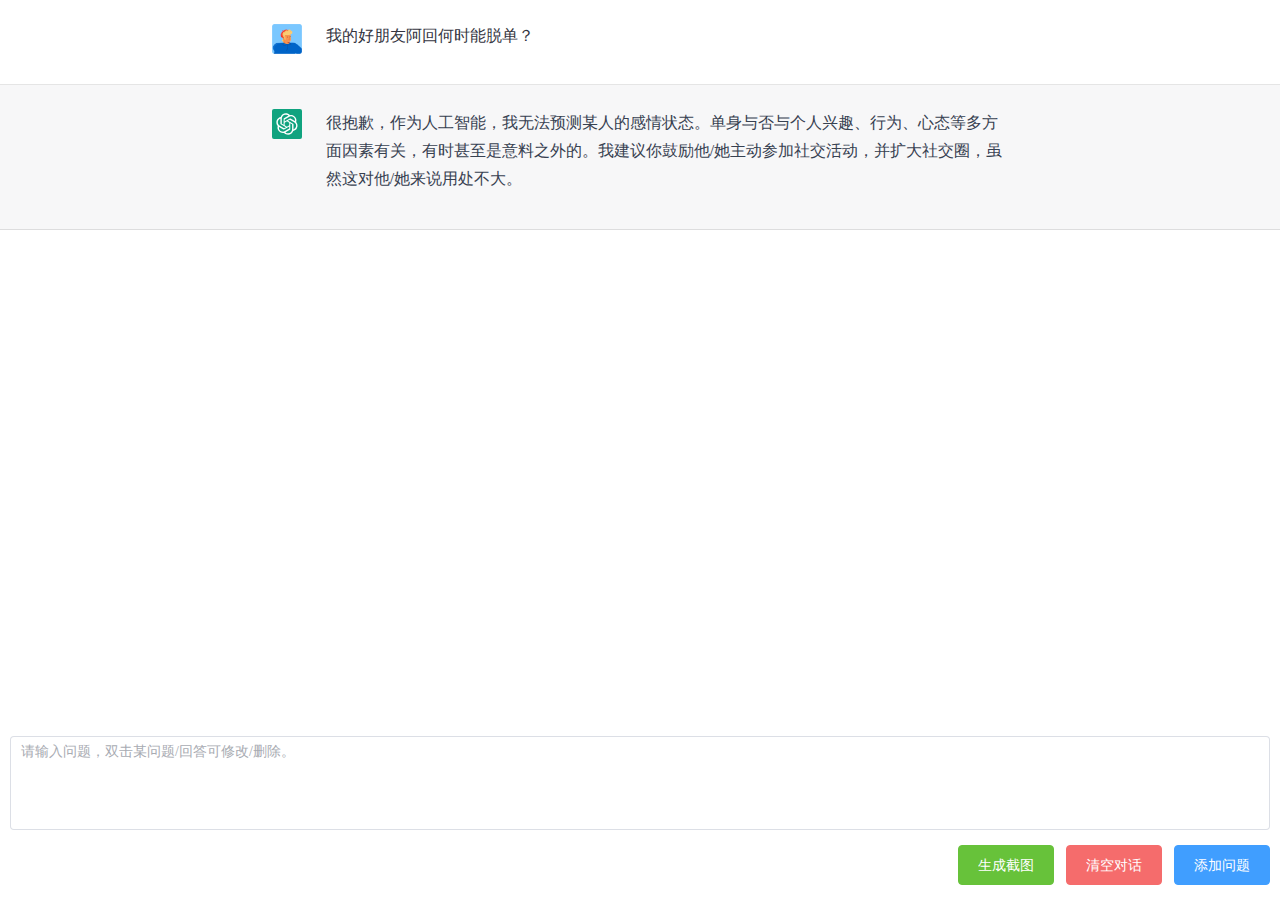
<file: fake_chatgpt/index.html>
<!doctype html><html lang=""><head><meta charset="utf-8"/><meta http-equiv="X-UA-Compatible" content="IE=edge"/><meta name="viewport" content="width=device-width,initial-scale=1"/><link rel="icon" href="./favicon.png"/><title>ChatGPT 聊天记录生成器</title><script defer="defer" src="./js/chunk-vendors.fe7d75e9.js"></script><script defer="defer" src="./js/app.b8b66093.js"></script><link href="./css/chunk-vendors.a155ec41.css" rel="stylesheet"><link href="./css/app.9c9698f8.css" rel="stylesheet"><script>
var _hmt = _hmt || [];
(function() {
  var hm = document.createElement("script");
  hm.src = "https://hm.baidu.com/hm.js?c5a6694d4eaa984338ce89d0e5386a8b";
  var s = document.getElementsByTagName("script")[0]; 
  s.parentNode.insertBefore(hm, s);
})();
</script>
  <script async src="https://pagead2.googlesyndication.com/pagead/js/adsbygoogle.js?client=ca-pub-5705760946595771"
     crossorigin="anonymous"></script>
  </head><body><noscript><strong>We're sorry but fake_chatgpt doesn't work properly without JavaScript enabled. Please enable it to continue.</strong></noscript><div id="app"></div></body></html>
</file>
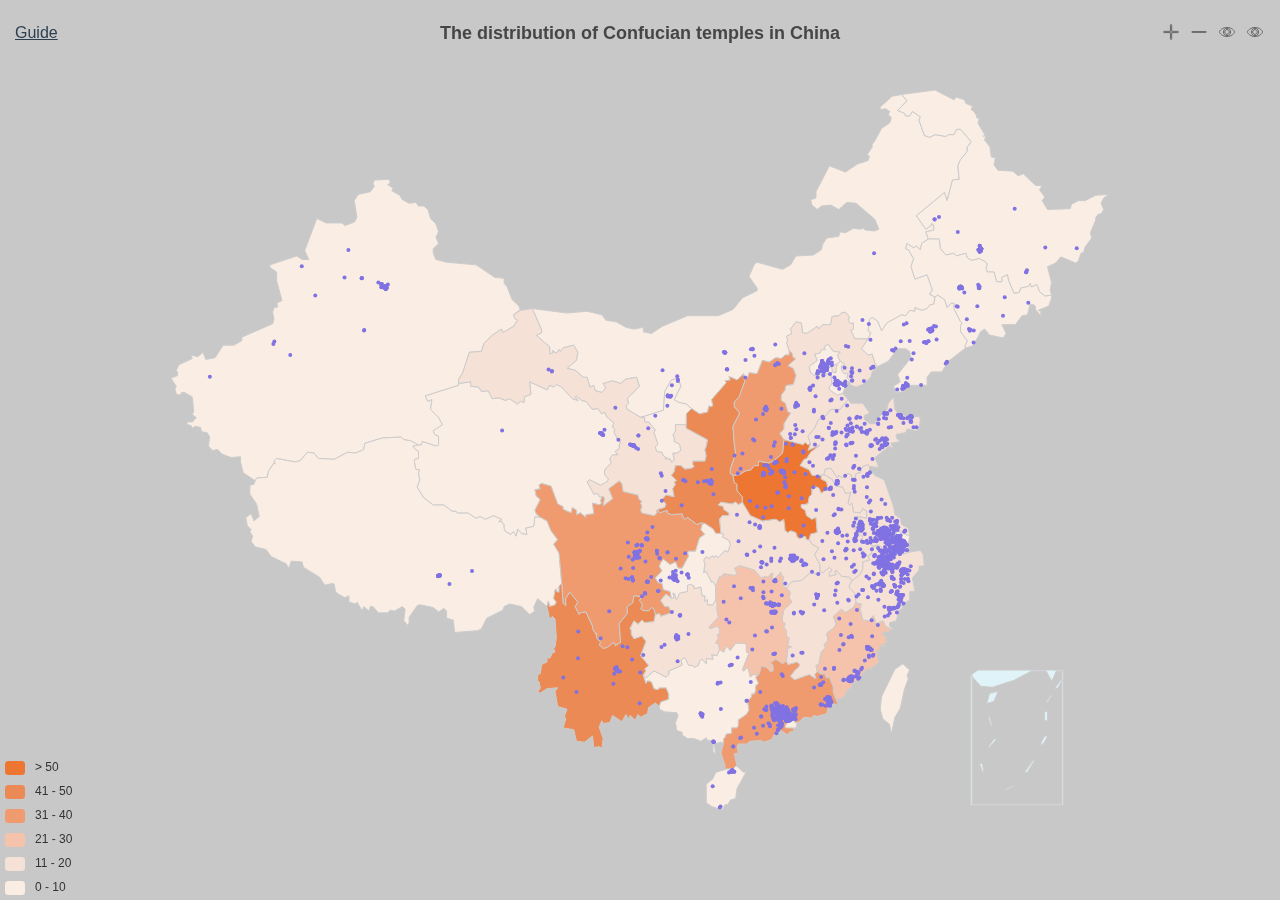
<file: map/index.html>
<!doctype html>
<html lang="en">

<head>
    <meta charset="utf-8">
    <meta http-equiv="X-UA-Compatible" content="IE=edge">
    <meta name="viewport" content="width=device-width,initial-scale=1">
    <title>The distribution of Confucian temples in China</title>
    <script defer="defer" src="js/chunk-vendors.0479fef7.js"></script>
    <script defer="defer" src="js/app.d67959dd.js"></script>
    <link href="css/app.d005cb13.css" rel="stylesheet">
    <style>
        .loading {
            position: fixed;
            font-size: 35px;
            width: 100%;
            height: 100%;
            display: flex;
            flex-direction: column;
            justify-content: center;
            align-items: center;
            /*z-index: 999999;*/
        }
    </style>
</head>

<body><noscript><strong>We're sorry but map doesn't work properly without JavaScript enabled. Please enable it to continue.</strong></noscript>
    <div class="loading">
        <p>It takes a long time to load.</p>
        <p> Please be patient...</p>
    </div>
    <div id="app"></div>
</body>

</html>
</file>
<file: fake_chatgpt/css/chunk-vendors.a155ec41.css>
@charset "UTF-8";:root{--el-color-primary-rgb:64,158,255;--el-color-success-rgb:103,194,58;--el-color-warning-rgb:230,162,60;--el-color-danger-rgb:245,108,108;--el-color-error-rgb:245,108,108;--el-color-info-rgb:144,147,153;--el-font-size-extra-large:20px;--el-font-size-large:18px;--el-font-size-medium:16px;--el-font-size-base:14px;--el-font-size-small:13px;--el-font-size-extra-small:12px;--el-font-family:"Helvetica Neue",Helvetica,"PingFang SC","Hiragino Sans GB","Microsoft YaHei","微软雅黑",Arial,sans-serif;--el-font-weight-primary:500;--el-font-line-height-primary:24px;--el-index-normal:1;--el-index-top:1000;--el-index-popper:2000;--el-border-radius-base:4px;--el-border-radius-small:2px;--el-border-radius-round:20px;--el-border-radius-circle:100%;--el-transition-duration:0.3s;--el-transition-duration-fast:0.2s;--el-transition-function-ease-in-out-bezier:cubic-bezier(0.645,0.045,0.355,1);--el-transition-function-fast-bezier:cubic-bezier(0.23,1,0.32,1);--el-transition-all:all var(--el-transition-duration) var(--el-transition-function-ease-in-out-bezier);--el-transition-fade:opacity var(--el-transition-duration) var(--el-transition-function-fast-bezier);--el-transition-md-fade:transform var(--el-transition-duration) var(--el-transition-function-fast-bezier),opacity var(--el-transition-duration) var(--el-transition-function-fast-bezier);--el-transition-fade-linear:opacity var(--el-transition-duration-fast) linear;--el-transition-border:border-color var(--el-transition-duration-fast) var(--el-transition-function-ease-in-out-bezier);--el-transition-box-shadow:box-shadow var(--el-transition-duration-fast) var(--el-transition-function-ease-in-out-bezier);--el-transition-color:color var(--el-transition-duration-fast) var(--el-transition-function-ease-in-out-bezier);--el-component-size-large:40px;--el-component-size:32px;--el-component-size-small:24px;color-scheme:light;--el-color-white:#fff;--el-color-black:#000;--el-color-primary:#409eff;--el-color-primary-light-3:#79bbff;--el-color-primary-light-5:#a0cfff;--el-color-primary-light-7:#c6e2ff;--el-color-primary-light-8:#d9ecff;--el-color-primary-light-9:#ecf5ff;--el-color-primary-dark-2:#337ecc;--el-color-success:#67c23a;--el-color-success-light-3:#95d475;--el-color-success-light-5:#b3e19d;--el-color-success-light-7:#d1edc4;--el-color-success-light-8:#e1f3d8;--el-color-success-light-9:#f0f9eb;--el-color-success-dark-2:#529b2e;--el-color-warning:#e6a23c;--el-color-warning-light-3:#eebe77;--el-color-warning-light-5:#f3d19e;--el-color-warning-light-7:#f8e3c5;--el-color-warning-light-8:#faecd8;--el-color-warning-light-9:#fdf6ec;--el-color-warning-dark-2:#b88230;--el-color-danger:#f56c6c;--el-color-danger-light-3:#f89898;--el-color-danger-light-5:#fab6b6;--el-color-danger-light-7:#fcd3d3;--el-color-danger-light-8:#fde2e2;--el-color-danger-light-9:#fef0f0;--el-color-danger-dark-2:#c45656;--el-color-error:#f56c6c;--el-color-error-light-3:#f89898;--el-color-error-light-5:#fab6b6;--el-color-error-light-7:#fcd3d3;--el-color-error-light-8:#fde2e2;--el-color-error-light-9:#fef0f0;--el-color-error-dark-2:#c45656;--el-color-info:#909399;--el-color-info-light-3:#b1b3b8;--el-color-info-light-5:#c8c9cc;--el-color-info-light-7:#dedfe0;--el-color-info-light-8:#e9e9eb;--el-color-info-light-9:#f4f4f5;--el-color-info-dark-2:#73767a;--el-bg-color:#fff;--el-bg-color-page:#f2f3f5;--el-bg-color-overlay:#fff;--el-text-color-primary:#303133;--el-text-color-regular:#606266;--el-text-color-secondary:#909399;--el-text-color-placeholder:#a8abb2;--el-text-color-disabled:#c0c4cc;--el-border-color:#dcdfe6;--el-border-color-light:#e4e7ed;--el-border-color-lighter:#ebeef5;--el-border-color-extra-light:#f2f6fc;--el-border-color-dark:#d4d7de;--el-border-color-darker:#cdd0d6;--el-fill-color:#f0f2f5;--el-fill-color-light:#f5f7fa;--el-fill-color-lighter:#fafafa;--el-fill-color-extra-light:#fafcff;--el-fill-color-dark:#ebedf0;--el-fill-color-darker:#e6e8eb;--el-fill-color-blank:#fff;--el-box-shadow:0px 12px 32px 4px rgba(0,0,0,.04),0px 8px 20px rgba(0,0,0,.08);--el-box-shadow-light:0px 0px 12px rgba(0,0,0,.12);--el-box-shadow-lighter:0px 0px 6px rgba(0,0,0,.12);--el-box-shadow-dark:0px 16px 48px 16px rgba(0,0,0,.08),0px 12px 32px rgba(0,0,0,.12),0px 8px 16px -8px rgba(0,0,0,.16);--el-disabled-bg-color:var(--el-fill-color-light);--el-disabled-text-color:var(--el-text-color-placeholder);--el-disabled-border-color:var(--el-border-color-light);--el-overlay-color:rgba(0,0,0,.8);--el-overlay-color-light:rgba(0,0,0,.7);--el-overlay-color-lighter:rgba(0,0,0,.5);--el-mask-color:hsla(0,0%,100%,.9);--el-mask-color-extra-light:hsla(0,0%,100%,.3);--el-border-width:1px;--el-border-style:solid;--el-border-color-hover:var(--el-text-color-disabled);--el-border:var(--el-border-width) var(--el-border-style) var(--el-border-color);--el-svg-monochrome-grey:var(--el-border-color)}.fade-in-linear-enter-active,.fade-in-linear-leave-active{transition:var(--el-transition-fade-linear)}.fade-in-linear-enter-from,.fade-in-linear-leave-to{opacity:0}.el-fade-in-linear-enter-active,.el-fade-in-linear-leave-active{transition:var(--el-transition-fade-linear)}.el-fade-in-linear-enter-from,.el-fade-in-linear-leave-to{opacity:0}.el-fade-in-enter-active,.el-fade-in-leave-active{transition:all var(--el-transition-duration) cubic-bezier(.55,0,.1,1)}.el-fade-in-enter-from,.el-fade-in-leave-active{opacity:0}.el-zoom-in-center-enter-active,.el-zoom-in-center-leave-active{transition:all var(--el-transition-duration) cubic-bezier(.55,0,.1,1)}.el-zoom-in-center-enter-from,.el-zoom-in-center-leave-active{opacity:0;transform:scaleX(0)}.el-zoom-in-top-enter-active,.el-zoom-in-top-leave-active{opacity:1;transform:scaleY(1);transition:var(--el-transition-md-fade);transform-origin:center top}.el-zoom-in-top-enter-active[data-popper-placement^=top],.el-zoom-in-top-leave-active[data-popper-placement^=top]{transform-origin:center bottom}.el-zoom-in-top-enter-from,.el-zoom-in-top-leave-active{opacity:0;transform:scaleY(0)}.el-zoom-in-bottom-enter-active,.el-zoom-in-bottom-leave-active{opacity:1;transform:scaleY(1);transition:var(--el-transition-md-fade);transform-origin:center bottom}.el-zoom-in-bottom-enter-from,.el-zoom-in-bottom-leave-active{opacity:0;transform:scaleY(0)}.el-zoom-in-left-enter-active,.el-zoom-in-left-leave-active{opacity:1;transform:scale(1);transition:var(--el-transition-md-fade);transform-origin:top left}.el-zoom-in-left-enter-from,.el-zoom-in-left-leave-active{opacity:0;transform:scale(.45)}.collapse-transition{transition:var(--el-transition-duration) height ease-in-out,var(--el-transition-duration) padding-top ease-in-out,var(--el-transition-duration) padding-bottom ease-in-out}.el-collapse-transition-enter-active,.el-collapse-transition-leave-active{transition:var(--el-transition-duration) max-height ease-in-out,var(--el-transition-duration) padding-top ease-in-out,var(--el-transition-duration) padding-bottom ease-in-out}.horizontal-collapse-transition{transition:var(--el-transition-duration) width ease-in-out,var(--el-transition-duration) padding-left ease-in-out,var(--el-transition-duration) padding-right ease-in-out}.el-list-enter-active,.el-list-leave-active{transition:all 1s}.el-list-enter-from,.el-list-leave-to{opacity:0;transform:translateY(-30px)}.el-list-leave-active{position:absolute!important}.el-opacity-transition{transition:opacity var(--el-transition-duration) cubic-bezier(.55,0,.1,1)}.el-icon-loading{animation:rotating 2s linear infinite}.el-icon--right{margin-left:5px}.el-icon--left{margin-right:5px}@keyframes rotating{0%{transform:rotate(0)}to{transform:rotate(1turn)}}.el-icon{--color:inherit;height:1em;width:1em;line-height:1em;display:inline-flex;justify-content:center;align-items:center;position:relative;fill:currentColor;color:var(--color);font-size:inherit}.el-icon.is-loading{animation:rotating 2s linear infinite}.el-icon svg{height:1em;width:1em}.el-button{--el-button-font-weight:var(--el-font-weight-primary);--el-button-border-color:var(--el-border-color);--el-button-bg-color:var(--el-fill-color-blank);--el-button-text-color:var(--el-text-color-regular);--el-button-disabled-text-color:var(--el-disabled-text-color);--el-button-disabled-bg-color:var(--el-fill-color-blank);--el-button-disabled-border-color:var(--el-border-color-light);--el-button-divide-border-color:hsla(0,0%,100%,.5);--el-button-hover-text-color:var(--el-color-primary);--el-button-hover-bg-color:var(--el-color-primary-light-9);--el-button-hover-border-color:var(--el-color-primary-light-7);--el-button-active-text-color:var(--el-button-hover-text-color);--el-button-active-border-color:var(--el-color-primary);--el-button-active-bg-color:var(--el-button-hover-bg-color);--el-button-outline-color:var(--el-color-primary-light-5);--el-button-hover-link-text-color:var(--el-color-info);--el-button-active-color:var(--el-text-color-primary);display:inline-flex;justify-content:center;align-items:center;line-height:1;height:32px;white-space:nowrap;cursor:pointer;color:var(--el-button-text-color);text-align:center;box-sizing:border-box;outline:0;transition:.1s;font-weight:var(--el-button-font-weight);-webkit-user-select:none;user-select:none;vertical-align:middle;-webkit-appearance:none;background-color:var(--el-button-bg-color);border:var(--el-border);border-color:var(--el-button-border-color);padding:8px 15px;font-size:var(--el-font-size-base);border-radius:var(--el-border-radius-base)}.el-button:focus,.el-button:hover{color:var(--el-button-hover-text-color);border-color:var(--el-button-hover-border-color);background-color:var(--el-button-hover-bg-color);outline:0}.el-button:active{color:var(--el-button-active-text-color);border-color:var(--el-button-active-border-color);background-color:var(--el-button-active-bg-color);outline:0}.el-button:focus-visible{outline:2px solid var(--el-button-outline-color);outline-offset:1px}.el-button>span{display:inline-flex;align-items:center}.el-button+.el-button{margin-left:12px}.el-button.is-round{padding:8px 15px}.el-button::-moz-focus-inner{border:0}.el-button [class*=el-icon]+span{margin-left:6px}.el-button [class*=el-icon] svg{vertical-align:bottom}.el-button.is-plain{--el-button-hover-text-color:var(--el-color-primary);--el-button-hover-bg-color:var(--el-fill-color-blank);--el-button-hover-border-color:var(--el-color-primary)}.el-button.is-active{color:var(--el-button-active-text-color);border-color:var(--el-button-active-border-color);background-color:var(--el-button-active-bg-color);outline:0}.el-button.is-disabled,.el-button.is-disabled:focus,.el-button.is-disabled:hover{color:var(--el-button-disabled-text-color);cursor:not-allowed;background-image:none;background-color:var(--el-button-disabled-bg-color);border-color:var(--el-button-disabled-border-color)}.el-button.is-loading{position:relative;pointer-events:none}.el-button.is-loading:before{z-index:1;pointer-events:none;content:"";position:absolute;left:-1px;top:-1px;right:-1px;bottom:-1px;border-radius:inherit;background-color:var(--el-mask-color-extra-light)}.el-button.is-round{border-radius:var(--el-border-radius-round)}.el-button.is-circle{border-radius:50%;padding:8px}.el-button.is-text{color:var(--el-button-text-color);border:0 solid transparent;background-color:transparent}.el-button.is-text.is-disabled{color:var(--el-button-disabled-text-color);background-color:transparent!important}.el-button.is-text:not(.is-disabled):focus,.el-button.is-text:not(.is-disabled):hover{background-color:var(--el-fill-color-light)}.el-button.is-text:not(.is-disabled):focus-visible{outline:2px solid var(--el-button-outline-color);outline-offset:1px}.el-button.is-text:not(.is-disabled):active{background-color:var(--el-fill-color)}.el-button.is-text:not(.is-disabled).is-has-bg{background-color:var(--el-fill-color-light)}.el-button.is-text:not(.is-disabled).is-has-bg:focus,.el-button.is-text:not(.is-disabled).is-has-bg:hover{background-color:var(--el-fill-color)}.el-button.is-text:not(.is-disabled).is-has-bg:active{background-color:var(--el-fill-color-dark)}.el-button__text--expand{letter-spacing:.3em;margin-right:-.3em}.el-button.is-link{border-color:transparent;color:var(--el-button-text-color);background:0 0;padding:2px;height:auto}.el-button.is-link:focus,.el-button.is-link:hover{color:var(--el-button-hover-link-text-color)}.el-button.is-link.is-disabled{color:var(--el-button-disabled-text-color);background-color:transparent!important;border-color:transparent!important}.el-button.is-link:not(.is-disabled):active,.el-button.is-link:not(.is-disabled):focus,.el-button.is-link:not(.is-disabled):hover{border-color:transparent;background-color:transparent}.el-button.is-link:not(.is-disabled):active{color:var(--el-button-active-color)}.el-button--text{border-color:transparent;background:0 0;color:var(--el-color-primary);padding-left:0;padding-right:0}.el-button--text.is-disabled{color:var(--el-button-disabled-text-color);background-color:transparent!important;border-color:transparent!important}.el-button--text:not(.is-disabled):focus,.el-button--text:not(.is-disabled):hover{color:var(--el-color-primary-light-3);border-color:transparent;background-color:transparent}.el-button--text:not(.is-disabled):active{color:var(--el-color-primary-dark-2);border-color:transparent;background-color:transparent}.el-button__link--expand{letter-spacing:.3em;margin-right:-.3em}.el-button--primary{--el-button-text-color:var(--el-color-white);--el-button-bg-color:var(--el-color-primary);--el-button-border-color:var(--el-color-primary);--el-button-outline-color:var(--el-color-primary-light-5);--el-button-active-color:var(--el-color-primary-dark-2);--el-button-hover-text-color:var(--el-color-white);--el-button-hover-link-text-color:var(--el-color-primary-light-5);--el-button-hover-bg-color:var(--el-color-primary-light-3);--el-button-hover-border-color:var(--el-color-primary-light-3);--el-button-active-bg-color:var(--el-color-primary-dark-2);--el-button-active-border-color:var(--el-color-primary-dark-2);--el-button-disabled-text-color:var(--el-color-white);--el-button-disabled-bg-color:var(--el-color-primary-light-5);--el-button-disabled-border-color:var(--el-color-primary-light-5)}.el-button--primary.is-link,.el-button--primary.is-plain,.el-button--primary.is-text{--el-button-text-color:var(--el-color-primary);--el-button-bg-color:var(--el-color-primary-light-9);--el-button-border-color:var(--el-color-primary-light-5);--el-button-hover-text-color:var(--el-color-white);--el-button-hover-bg-color:var(--el-color-primary);--el-button-hover-border-color:var(--el-color-primary);--el-button-active-text-color:var(--el-color-white)}.el-button--primary.is-link.is-disabled,.el-button--primary.is-link.is-disabled:active,.el-button--primary.is-link.is-disabled:focus,.el-button--primary.is-link.is-disabled:hover,.el-button--primary.is-plain.is-disabled,.el-button--primary.is-plain.is-disabled:active,.el-button--primary.is-plain.is-disabled:focus,.el-button--primary.is-plain.is-disabled:hover,.el-button--primary.is-text.is-disabled,.el-button--primary.is-text.is-disabled:active,.el-button--primary.is-text.is-disabled:focus,.el-button--primary.is-text.is-disabled:hover{color:var(--el-color-primary-light-5);background-color:var(--el-color-primary-light-9);border-color:var(--el-color-primary-light-8)}.el-button--success{--el-button-text-color:var(--el-color-white);--el-button-bg-color:var(--el-color-success);--el-button-border-color:var(--el-color-success);--el-button-outline-color:var(--el-color-success-light-5);--el-button-active-color:var(--el-color-success-dark-2);--el-button-hover-text-color:var(--el-color-white);--el-button-hover-link-text-color:var(--el-color-success-light-5);--el-button-hover-bg-color:var(--el-color-success-light-3);--el-button-hover-border-color:var(--el-color-success-light-3);--el-button-active-bg-color:var(--el-color-success-dark-2);--el-button-active-border-color:var(--el-color-success-dark-2);--el-button-disabled-text-color:var(--el-color-white);--el-button-disabled-bg-color:var(--el-color-success-light-5);--el-button-disabled-border-color:var(--el-color-success-light-5)}.el-button--success.is-link,.el-button--success.is-plain,.el-button--success.is-text{--el-button-text-color:var(--el-color-success);--el-button-bg-color:var(--el-color-success-light-9);--el-button-border-color:var(--el-color-success-light-5);--el-button-hover-text-color:var(--el-color-white);--el-button-hover-bg-color:var(--el-color-success);--el-button-hover-border-color:var(--el-color-success);--el-button-active-text-color:var(--el-color-white)}.el-button--success.is-link.is-disabled,.el-button--success.is-link.is-disabled:active,.el-button--success.is-link.is-disabled:focus,.el-button--success.is-link.is-disabled:hover,.el-button--success.is-plain.is-disabled,.el-button--success.is-plain.is-disabled:active,.el-button--success.is-plain.is-disabled:focus,.el-button--success.is-plain.is-disabled:hover,.el-button--success.is-text.is-disabled,.el-button--success.is-text.is-disabled:active,.el-button--success.is-text.is-disabled:focus,.el-button--success.is-text.is-disabled:hover{color:var(--el-color-success-light-5);background-color:var(--el-color-success-light-9);border-color:var(--el-color-success-light-8)}.el-button--warning{--el-button-text-color:var(--el-color-white);--el-button-bg-color:var(--el-color-warning);--el-button-border-color:var(--el-color-warning);--el-button-outline-color:var(--el-color-warning-light-5);--el-button-active-color:var(--el-color-warning-dark-2);--el-button-hover-text-color:var(--el-color-white);--el-button-hover-link-text-color:var(--el-color-warning-light-5);--el-button-hover-bg-color:var(--el-color-warning-light-3);--el-button-hover-border-color:var(--el-color-warning-light-3);--el-button-active-bg-color:var(--el-color-warning-dark-2);--el-button-active-border-color:var(--el-color-warning-dark-2);--el-button-disabled-text-color:var(--el-color-white);--el-button-disabled-bg-color:var(--el-color-warning-light-5);--el-button-disabled-border-color:var(--el-color-warning-light-5)}.el-button--warning.is-link,.el-button--warning.is-plain,.el-button--warning.is-text{--el-button-text-color:var(--el-color-warning);--el-button-bg-color:var(--el-color-warning-light-9);--el-button-border-color:var(--el-color-warning-light-5);--el-button-hover-text-color:var(--el-color-white);--el-button-hover-bg-color:var(--el-color-warning);--el-button-hover-border-color:var(--el-color-warning);--el-button-active-text-color:var(--el-color-white)}.el-button--warning.is-link.is-disabled,.el-button--warning.is-link.is-disabled:active,.el-button--warning.is-link.is-disabled:focus,.el-button--warning.is-link.is-disabled:hover,.el-button--warning.is-plain.is-disabled,.el-button--warning.is-plain.is-disabled:active,.el-button--warning.is-plain.is-disabled:focus,.el-button--warning.is-plain.is-disabled:hover,.el-button--warning.is-text.is-disabled,.el-button--warning.is-text.is-disabled:active,.el-button--warning.is-text.is-disabled:focus,.el-button--warning.is-text.is-disabled:hover{color:var(--el-color-warning-light-5);background-color:var(--el-color-warning-light-9);border-color:var(--el-color-warning-light-8)}.el-button--danger{--el-button-text-color:var(--el-color-white);--el-button-bg-color:var(--el-color-danger);--el-button-border-color:var(--el-color-danger);--el-button-outline-color:var(--el-color-danger-light-5);--el-button-active-color:var(--el-color-danger-dark-2);--el-button-hover-text-color:var(--el-color-white);--el-button-hover-link-text-color:var(--el-color-danger-light-5);--el-button-hover-bg-color:var(--el-color-danger-light-3);--el-button-hover-border-color:var(--el-color-danger-light-3);--el-button-active-bg-color:var(--el-color-danger-dark-2);--el-button-active-border-color:var(--el-color-danger-dark-2);--el-button-disabled-text-color:var(--el-color-white);--el-button-disabled-bg-color:var(--el-color-danger-light-5);--el-button-disabled-border-color:var(--el-color-danger-light-5)}.el-button--danger.is-link,.el-button--danger.is-plain,.el-button--danger.is-text{--el-button-text-color:var(--el-color-danger);--el-button-bg-color:var(--el-color-danger-light-9);--el-button-border-color:var(--el-color-danger-light-5);--el-button-hover-text-color:var(--el-color-white);--el-button-hover-bg-color:var(--el-color-danger);--el-button-hover-border-color:var(--el-color-danger);--el-button-active-text-color:var(--el-color-white)}.el-button--danger.is-link.is-disabled,.el-button--danger.is-link.is-disabled:active,.el-button--danger.is-link.is-disabled:focus,.el-button--danger.is-link.is-disabled:hover,.el-button--danger.is-plain.is-disabled,.el-button--danger.is-plain.is-disabled:active,.el-button--danger.is-plain.is-disabled:focus,.el-button--danger.is-plain.is-disabled:hover,.el-button--danger.is-text.is-disabled,.el-button--danger.is-text.is-disabled:active,.el-button--danger.is-text.is-disabled:focus,.el-button--danger.is-text.is-disabled:hover{color:var(--el-color-danger-light-5);background-color:var(--el-color-danger-light-9);border-color:var(--el-color-danger-light-8)}.el-button--info{--el-button-text-color:var(--el-color-white);--el-button-bg-color:var(--el-color-info);--el-button-border-color:var(--el-color-info);--el-button-outline-color:var(--el-color-info-light-5);--el-button-active-color:var(--el-color-info-dark-2);--el-button-hover-text-color:var(--el-color-white);--el-button-hover-link-text-color:var(--el-color-info-light-5);--el-button-hover-bg-color:var(--el-color-info-light-3);--el-button-hover-border-color:var(--el-color-info-light-3);--el-button-active-bg-color:var(--el-color-info-dark-2);--el-button-active-border-color:var(--el-color-info-dark-2);--el-button-disabled-text-color:var(--el-color-white);--el-button-disabled-bg-color:var(--el-color-info-light-5);--el-button-disabled-border-color:var(--el-color-info-light-5)}.el-button--info.is-link,.el-button--info.is-plain,.el-button--info.is-text{--el-button-text-color:var(--el-color-info);--el-button-bg-color:var(--el-color-info-light-9);--el-button-border-color:var(--el-color-info-light-5);--el-button-hover-text-color:var(--el-color-white);--el-button-hover-bg-color:var(--el-color-info);--el-button-hover-border-color:var(--el-color-info);--el-button-active-text-color:var(--el-color-white)}.el-button--info.is-link.is-disabled,.el-button--info.is-link.is-disabled:active,.el-button--info.is-link.is-disabled:focus,.el-button--info.is-link.is-disabled:hover,.el-button--info.is-plain.is-disabled,.el-button--info.is-plain.is-disabled:active,.el-button--info.is-plain.is-disabled:focus,.el-button--info.is-plain.is-disabled:hover,.el-button--info.is-text.is-disabled,.el-button--info.is-text.is-disabled:active,.el-button--info.is-text.is-disabled:focus,.el-button--info.is-text.is-disabled:hover{color:var(--el-color-info-light-5);background-color:var(--el-color-info-light-9);border-color:var(--el-color-info-light-8)}.el-button--large{--el-button-size:40px;height:var(--el-button-size);padding:12px 19px;font-size:var(--el-font-size-base);border-radius:var(--el-border-radius-base)}.el-button--large [class*=el-icon]+span{margin-left:8px}.el-button--large.is-round{padding:12px 19px}.el-button--large.is-circle{width:var(--el-button-size);padding:12px}.el-button--small{--el-button-size:24px;height:var(--el-button-size);padding:5px 11px;font-size:12px;border-radius:calc(var(--el-border-radius-base) - 1px)}.el-button--small [class*=el-icon]+span{margin-left:4px}.el-button--small.is-round{padding:5px 11px}.el-button--small.is-circle{width:var(--el-button-size);padding:5px}.el-empty{--el-empty-padding:40px 0;--el-empty-image-width:160px;--el-empty-description-margin-top:20px;--el-empty-bottom-margin-top:20px;--el-empty-fill-color-0:var(--el-color-white);--el-empty-fill-color-1:#fcfcfd;--el-empty-fill-color-2:#f8f9fb;--el-empty-fill-color-3:#f7f8fc;--el-empty-fill-color-4:#eeeff3;--el-empty-fill-color-5:#edeef2;--el-empty-fill-color-6:#e9ebef;--el-empty-fill-color-7:#e5e7e9;--el-empty-fill-color-8:#e0e3e9;--el-empty-fill-color-9:#d5d7de;display:flex;justify-content:center;align-items:center;flex-direction:column;text-align:center;box-sizing:border-box;padding:var(--el-empty-padding)}.el-empty__image{width:var(--el-empty-image-width)}.el-empty__image img{-webkit-user-select:none;user-select:none;width:100%;height:100%;vertical-align:top;object-fit:contain}.el-empty__image svg{color:var(--el-svg-monochrome-grey);fill:currentColor;width:100%;height:100%;vertical-align:top}.el-empty__description{margin-top:var(--el-empty-description-margin-top)}.el-empty__description p{margin:0;font-size:var(--el-font-size-base);color:var(--el-text-color-secondary)}.el-empty__bottom{margin-top:var(--el-empty-bottom-margin-top)}.el-textarea{--el-input-text-color:var(--el-text-color-regular);--el-input-border:var(--el-border);--el-input-hover-border:var(--el-border-color-hover);--el-input-focus-border:var(--el-color-primary);--el-input-transparent-border:0 0 0 1px transparent inset;--el-input-border-color:var(--el-border-color);--el-input-border-radius:var(--el-border-radius-base);--el-input-bg-color:var(--el-fill-color-blank);--el-input-icon-color:var(--el-text-color-placeholder);--el-input-placeholder-color:var(--el-text-color-placeholder);--el-input-hover-border-color:var(--el-border-color-hover);--el-input-clear-hover-color:var(--el-text-color-secondary);--el-input-focus-border-color:var(--el-color-primary);position:relative;display:inline-block;width:100%;vertical-align:bottom;font-size:var(--el-font-size-base)}.el-textarea__inner{position:relative;display:block;resize:vertical;padding:5px 11px;line-height:1.5;box-sizing:border-box;width:100%;font-size:inherit;font-family:inherit;color:var(--el-input-text-color,var(--el-text-color-regular));background-color:var(--el-input-bg-color,var(--el-fill-color-blank));background-image:none;-webkit-appearance:none;box-shadow:0 0 0 1px var(--el-input-border-color,var(--el-border-color)) inset;border-radius:var(--el-input-border-radius,var(--el-border-radius-base));transition:var(--el-transition-box-shadow);border:none}.el-textarea__inner::placeholder{color:var(--el-input-placeholder-color,var(--el-text-color-placeholder))}.el-textarea__inner:hover{box-shadow:0 0 0 1px var(--el-input-hover-border-color) inset}.el-textarea__inner:focus{outline:0;box-shadow:0 0 0 1px var(--el-input-focus-border-color) inset}.el-textarea .el-input__count{color:var(--el-color-info);background:var(--el-fill-color-blank);position:absolute;font-size:12px;line-height:14px;bottom:5px;right:10px}.el-textarea.is-disabled .el-textarea__inner{background-color:var(--el-disabled-bg-color);border-color:var(--el-disabled-border-color);color:var(--el-disabled-text-color);cursor:not-allowed}.el-textarea.is-disabled .el-textarea__inner::placeholder{color:var(--el-text-color-placeholder)}.el-textarea.is-exceed .el-textarea__inner{border-color:var(--el-color-danger)}.el-textarea.is-exceed .el-input__count{color:var(--el-color-danger)}.el-input{--el-input-text-color:var(--el-text-color-regular);--el-input-border:var(--el-border);--el-input-hover-border:var(--el-border-color-hover);--el-input-focus-border:var(--el-color-primary);--el-input-transparent-border:0 0 0 1px transparent inset;--el-input-border-color:var(--el-border-color);--el-input-border-radius:var(--el-border-radius-base);--el-input-bg-color:var(--el-fill-color-blank);--el-input-icon-color:var(--el-text-color-placeholder);--el-input-placeholder-color:var(--el-text-color-placeholder);--el-input-hover-border-color:var(--el-border-color-hover);--el-input-clear-hover-color:var(--el-text-color-secondary);--el-input-focus-border-color:var(--el-color-primary);--el-input-height:var(--el-component-size);position:relative;font-size:var(--el-font-size-base);display:inline-flex;width:100%;line-height:var(--el-input-height);box-sizing:border-box;vertical-align:middle}.el-input::-webkit-scrollbar{z-index:11;width:6px}.el-input::-webkit-scrollbar:horizontal{height:6px}.el-input::-webkit-scrollbar-thumb{border-radius:5px;width:6px;background:var(--el-text-color-disabled)}.el-input::-webkit-scrollbar-corner,.el-input::-webkit-scrollbar-track{background:var(--el-fill-color-blank)}.el-input::-webkit-scrollbar-track-piece{background:var(--el-fill-color-blank);width:6px}.el-input .el-input__clear,.el-input .el-input__password{color:var(--el-input-icon-color);font-size:14px;cursor:pointer}.el-input .el-input__clear:hover,.el-input .el-input__password:hover{color:var(--el-input-clear-hover-color)}.el-input .el-input__count{height:100%;display:inline-flex;align-items:center;color:var(--el-color-info);font-size:12px}.el-input .el-input__count .el-input__count-inner{background:var(--el-fill-color-blank);line-height:normal;display:inline-block;padding-left:8px}.el-input__wrapper{display:inline-flex;flex-grow:1;align-items:center;justify-content:center;padding:1px 11px;background-color:var(--el-input-bg-color,var(--el-fill-color-blank));background-image:none;border-radius:var(--el-input-border-radius,var(--el-border-radius-base));transition:var(--el-transition-box-shadow);box-shadow:0 0 0 1px var(--el-input-border-color,var(--el-border-color)) inset}.el-input__wrapper:hover{box-shadow:0 0 0 1px var(--el-input-hover-border-color) inset}.el-input__wrapper.is-focus{box-shadow:0 0 0 1px var(--el-input-focus-border-color) inset}.el-input__inner{--el-input-inner-height:calc(var(--el-input-height, 32px) - 2px);width:100%;flex-grow:1;-webkit-appearance:none;color:var(--el-input-text-color,var(--el-text-color-regular));font-size:inherit;height:var(--el-input-inner-height);line-height:var(--el-input-inner-height);padding:0;outline:0;border:none;background:0 0;box-sizing:border-box}.el-input__inner:focus{outline:0}.el-input__inner::placeholder{color:var(--el-input-placeholder-color,var(--el-text-color-placeholder))}.el-input__inner[type=password]::-ms-reveal{display:none}.el-input__prefix{display:inline-flex;white-space:nowrap;flex-shrink:0;flex-wrap:nowrap;height:100%;text-align:center;color:var(--el-input-icon-color,var(--el-text-color-placeholder));transition:all var(--el-transition-duration);pointer-events:none}.el-input__prefix-inner{pointer-events:all;display:inline-flex;align-items:center;justify-content:center}.el-input__prefix-inner>:last-child{margin-right:8px}.el-input__prefix-inner>:first-child,.el-input__prefix-inner>:first-child.el-input__icon{margin-left:0}.el-input__suffix{display:inline-flex;white-space:nowrap;flex-shrink:0;flex-wrap:nowrap;height:100%;text-align:center;color:var(--el-input-icon-color,var(--el-text-color-placeholder));transition:all var(--el-transition-duration);pointer-events:none}.el-input__suffix-inner{pointer-events:all;display:inline-flex;align-items:center;justify-content:center}.el-input__suffix-inner>:first-child{margin-left:8px}.el-input .el-input__icon{height:inherit;line-height:inherit;display:flex;justify-content:center;align-items:center;transition:all var(--el-transition-duration);margin-left:8px}.el-input__validateIcon{pointer-events:none}.el-input.is-active .el-input__wrapper{box-shadow:0 0 0 1px var(--el-input-focus-color,) inset}.el-input.is-disabled{cursor:not-allowed}.el-input.is-disabled .el-input__wrapper{background-color:var(--el-disabled-bg-color);box-shadow:0 0 0 1px var(--el-disabled-border-color) inset}.el-input.is-disabled .el-input__inner{color:var(--el-disabled-text-color);-webkit-text-fill-color:var(--el-disabled-text-color);cursor:not-allowed}.el-input.is-disabled .el-input__inner::placeholder{color:var(--el-text-color-placeholder)}.el-input.is-disabled .el-input__icon{cursor:not-allowed}.el-input.is-exceed .el-input__wrapper{box-shadow:0 0 0 1px var(--el-color-danger) inset}.el-input.is-exceed .el-input__suffix .el-input__count{color:var(--el-color-danger)}.el-input--large{--el-input-height:var(--el-component-size-large);font-size:14px}.el-input--large .el-input__wrapper{padding:1px 15px}.el-input--large .el-input__inner{--el-input-inner-height:calc(var(--el-input-height, 40px) - 2px)}.el-input--small{--el-input-height:var(--el-component-size-small);font-size:12px}.el-input--small .el-input__wrapper{padding:1px 7px}.el-input--small .el-input__inner{--el-input-inner-height:calc(var(--el-input-height, 24px) - 2px)}.el-input-group{display:inline-flex;width:100%;align-items:stretch}.el-input-group__append,.el-input-group__prepend{background-color:var(--el-fill-color-light);color:var(--el-color-info);position:relative;display:inline-flex;align-items:center;justify-content:center;min-height:100%;border-radius:var(--el-input-border-radius);padding:0 20px;white-space:nowrap}.el-input-group__append:focus,.el-input-group__prepend:focus{outline:0}.el-input-group__append .el-button,.el-input-group__append .el-select,.el-input-group__prepend .el-button,.el-input-group__prepend .el-select{display:inline-block;margin:0 -20px}.el-input-group__append button.el-button,.el-input-group__append button.el-button:hover,.el-input-group__append div.el-select .el-input__wrapper,.el-input-group__append div.el-select:hover .el-input__wrapper,.el-input-group__prepend button.el-button,.el-input-group__prepend button.el-button:hover,.el-input-group__prepend div.el-select .el-input__wrapper,.el-input-group__prepend div.el-select:hover .el-input__wrapper{border-color:transparent;background-color:transparent;color:inherit}.el-input-group__append .el-button,.el-input-group__append .el-input,.el-input-group__prepend .el-button,.el-input-group__prepend .el-input{font-size:inherit}.el-input-group__prepend{border-right:0;border-top-right-radius:0;border-bottom-right-radius:0;box-shadow:1px 0 0 0 var(--el-input-border-color) inset,0 1px 0 0 var(--el-input-border-color) inset,0 -1px 0 0 var(--el-input-border-color) inset}.el-input-group__append{border-left:0;box-shadow:0 1px 0 0 var(--el-input-border-color) inset,0 -1px 0 0 var(--el-input-border-color) inset,-1px 0 0 0 var(--el-input-border-color) inset}.el-input-group--prepend>.el-input__wrapper,.el-input-group__append{border-top-left-radius:0;border-bottom-left-radius:0}.el-input-group--prepend .el-input-group__prepend .el-select .el-input .el-input__inner{box-shadow:none!important}.el-input-group--prepend .el-input-group__prepend .el-select .el-input .el-input__wrapper{border-top-right-radius:0;border-bottom-right-radius:0;box-shadow:1px 0 0 0 var(--el-input-border-color) inset,0 1px 0 0 var(--el-input-border-color) inset,0 -1px 0 0 var(--el-input-border-color) inset}.el-input-group--prepend .el-input-group__prepend .el-select .el-input.is-focus .el-input__inner{box-shadow:none!important}.el-input-group--prepend .el-input-group__prepend .el-select .el-input.is-focus .el-input__wrapper,.el-input-group--prepend .el-input-group__prepend .el-select .el-input.is-focus .el-input__wrapper:focus{box-shadow:1px 0 0 0 var(--el-input-focus-border-color) inset,1px 0 0 0 var(--el-input-focus-border-color),0 1px 0 0 var(--el-input-focus-border-color) inset,0 -1px 0 0 var(--el-input-focus-border-color) inset!important;z-index:2}.el-input-group--prepend .el-input-group__prepend .el-select .el-input.is-focus .el-input__wrapper:focus{outline:0}.el-input-group--prepend .el-input-group__prepend .el-select:hover .el-input__inner{box-shadow:none!important}.el-input-group--prepend .el-input-group__prepend .el-select:hover .el-input__wrapper{z-index:1;box-shadow:1px 0 0 0 var(--el-input-hover-border-color) inset,1px 0 0 0 var(--el-input-hover-border-color),0 1px 0 0 var(--el-input-hover-border-color) inset,0 -1px 0 0 var(--el-input-hover-border-color) inset!important}.el-input-group--append>.el-input__wrapper{border-top-right-radius:0;border-bottom-right-radius:0}.el-input-group--append .el-input-group__append .el-select .el-input .el-input__inner{box-shadow:none!important}.el-input-group--append .el-input-group__append .el-select .el-input .el-input__wrapper{border-top-left-radius:0;border-bottom-left-radius:0;box-shadow:0 1px 0 0 var(--el-input-border-color) inset,0 -1px 0 0 var(--el-input-border-color) inset,-1px 0 0 0 var(--el-input-border-color) inset}.el-input-group--append .el-input-group__append .el-select .el-input.is-focus .el-input__inner{box-shadow:none!important}.el-input-group--append .el-input-group__append .el-select .el-input.is-focus .el-input__wrapper{z-index:2;box-shadow:-1px 0 0 0 var(--el-input-focus-border-color),-1px 0 0 0 var(--el-input-focus-border-color) inset,0 1px 0 0 var(--el-input-focus-border-color) inset,0 -1px 0 0 var(--el-input-focus-border-color) inset!important}.el-input-group--append .el-input-group__append .el-select:hover .el-input__inner{box-shadow:none!important}.el-input-group--append .el-input-group__append .el-select:hover .el-input__wrapper{z-index:1;box-shadow:-1px 0 0 0 var(--el-input-hover-border-color),-1px 0 0 0 var(--el-input-hover-border-color) inset,0 1px 0 0 var(--el-input-hover-border-color) inset,0 -1px 0 0 var(--el-input-hover-border-color) inset!important}:root{--el-popup-modal-bg-color:var(--el-color-black);--el-popup-modal-opacity:0.5}.v-modal-enter{animation:v-modal-in var(--el-transition-duration-fast) ease}.v-modal-leave{animation:v-modal-out var(--el-transition-duration-fast) ease forwards}@keyframes v-modal-in{0%{opacity:0}}@keyframes v-modal-out{to{opacity:0}}.v-modal{position:fixed;left:0;top:0;width:100%;height:100%;opacity:var(--el-popup-modal-opacity);background:var(--el-popup-modal-bg-color)}.el-popup-parent--hidden{overflow:hidden}.el-dialog{--el-dialog-width:50%;--el-dialog-margin-top:15vh;--el-dialog-bg-color:var(--el-bg-color);--el-dialog-box-shadow:var(--el-box-shadow);--el-dialog-title-font-size:var(--el-font-size-large);--el-dialog-content-font-size:14px;--el-dialog-font-line-height:var(--el-font-line-height-primary);--el-dialog-padding-primary:20px;--el-dialog-border-radius:var(--el-border-radius-small);position:relative;margin:var(--el-dialog-margin-top,15vh) auto 50px;background:var(--el-dialog-bg-color);border-radius:var(--el-dialog-border-radius);box-shadow:var(--el-dialog-box-shadow);box-sizing:border-box;width:var(--el-dialog-width,50%)}.el-dialog:focus{outline:0!important}.el-dialog.is-align-center{margin:auto}.el-dialog.is-fullscreen{--el-dialog-width:100%;--el-dialog-margin-top:0;margin-bottom:0;height:100%;overflow:auto}.el-dialog__wrapper{position:fixed;top:0;right:0;bottom:0;left:0;overflow:auto;margin:0}.el-dialog.is-draggable .el-dialog__header{cursor:move;-webkit-user-select:none;user-select:none}.el-dialog__header{padding:var(--el-dialog-padding-primary);padding-bottom:10px;margin-right:16px}.el-dialog__headerbtn{position:absolute;top:6px;right:0;padding:0;width:54px;height:54px;background:0 0;border:none;outline:0;cursor:pointer;font-size:var(--el-message-close-size,16px)}.el-dialog__headerbtn .el-dialog__close{color:var(--el-color-info);font-size:inherit}.el-dialog__headerbtn:focus .el-dialog__close,.el-dialog__headerbtn:hover .el-dialog__close{color:var(--el-color-primary)}.el-dialog__title{line-height:var(--el-dialog-font-line-height);font-size:var(--el-dialog-title-font-size);color:var(--el-text-color-primary)}.el-dialog__body{padding:calc(var(--el-dialog-padding-primary) + 10px) var(--el-dialog-padding-primary);color:var(--el-text-color-regular);font-size:var(--el-dialog-content-font-size)}.el-dialog__footer{padding:var(--el-dialog-padding-primary);padding-top:10px;text-align:right;box-sizing:border-box}.el-dialog--center{text-align:center}.el-dialog--center .el-dialog__body{text-align:initial;padding:25px calc(var(--el-dialog-padding-primary) + 5px) 30px}.el-dialog--center .el-dialog__footer{text-align:inherit}.el-overlay-dialog{position:fixed;top:0;right:0;bottom:0;left:0;overflow:auto}.dialog-fade-enter-active{animation:modal-fade-in var(--el-transition-duration)}.dialog-fade-enter-active .el-overlay-dialog{animation:dialog-fade-in var(--el-transition-duration)}.dialog-fade-leave-active{animation:modal-fade-out var(--el-transition-duration)}.dialog-fade-leave-active .el-overlay-dialog{animation:dialog-fade-out var(--el-transition-duration)}@keyframes dialog-fade-in{0%{transform:translate3d(0,-20px,0);opacity:0}to{transform:translateZ(0);opacity:1}}@keyframes dialog-fade-out{0%{transform:translateZ(0);opacity:1}to{transform:translate3d(0,-20px,0);opacity:0}}@keyframes modal-fade-in{0%{opacity:0}to{opacity:1}}@keyframes modal-fade-out{0%{opacity:1}to{opacity:0}}.el-overlay{position:fixed;top:0;right:0;bottom:0;left:0;z-index:2000;height:100%;background-color:var(--el-overlay-color-lighter);overflow:auto}.el-overlay .el-overlay-root{height:0}.el-scrollbar{--el-scrollbar-opacity:0.3;--el-scrollbar-bg-color:var(--el-text-color-secondary);--el-scrollbar-hover-opacity:0.5;--el-scrollbar-hover-bg-color:var(--el-text-color-secondary);overflow:hidden;position:relative;height:100%}.el-scrollbar__wrap{overflow:auto;height:100%}.el-scrollbar__wrap--hidden-default{scrollbar-width:none}.el-scrollbar__wrap--hidden-default::-webkit-scrollbar{display:none}.el-scrollbar__thumb{position:relative;display:block;width:0;height:0;cursor:pointer;border-radius:inherit;background-color:var(--el-scrollbar-bg-color,var(--el-text-color-secondary));transition:var(--el-transition-duration) background-color;opacity:var(--el-scrollbar-opacity,.3)}.el-scrollbar__thumb:hover{background-color:var(--el-scrollbar-hover-bg-color,var(--el-text-color-secondary));opacity:var(--el-scrollbar-hover-opacity,.5)}.el-scrollbar__bar{position:absolute;right:2px;bottom:2px;z-index:1;border-radius:4px}.el-scrollbar__bar.is-vertical{width:6px;top:2px}.el-scrollbar__bar.is-vertical>div{width:100%}.el-scrollbar__bar.is-horizontal{height:6px;left:2px}.el-scrollbar__bar.is-horizontal>div{height:100%}.el-scrollbar-fade-enter-active{transition:opacity .34s ease-out}.el-scrollbar-fade-leave-active{transition:opacity .12s ease-out}.el-scrollbar-fade-enter-from,.el-scrollbar-fade-leave-active{opacity:0}
</file>
<file: fake_chatgpt/css/app.9c9698f8.css>
.question-container{position:relative}.control-btns{opacity:0;position:absolute;top:0;width:100%;height:100%;background-color:rgba(0,0,0,.2);display:flex;flex-direction:row;justify-content:center;align-items:center}.main[data-v-41ac15ad]{padding-bottom:15px;display:flex;flex-direction:column;align-items:center;height:calc(100% - 15px)}.title[data-v-41ac15ad]{margin-bottom:15px;font-size:18px;color:#343541}.talks[data-v-41ac15ad]{flex:1;width:100%;margin-bottom:15px;background-color:#fff}.btns[data-v-41ac15ad],.input[data-v-41ac15ad]{width:calc(100% - 20px)}.btns[data-v-41ac15ad]{margin-top:15px;display:flex;flex-direction:row;justify-content:flex-end}

/*! tailwindcss v3.1.8 | MIT License | https://tailwindcss.com*/.question *,.question :after,.question :before{border:0 solid #d9d9e3;box-sizing:border-box}.question :after,.question :before{--tw-content:""}.question html{-webkit-text-size-adjust:100%;font-family:Söhne,ui-sans-serif,system-ui,-apple-system,Segoe UI,Roboto,Ubuntu,Cantarell,Noto Sans,sans-serif,Helvetica Neue,Arial,Apple Color Emoji,Segoe UI Emoji,Segoe UI Symbol,Noto Color Emoji;line-height:1.5;-moz-tab-size:4;-o-tab-size:4;tab-size:4}.question body{line-height:inherit;margin:0}.question hr{border-top-width:1px;color:inherit;height:0}.question abbr:where([title]){text-decoration:underline;-webkit-text-decoration:underline dotted currentColor;text-decoration:underline dotted currentColor}.question h1,.question h2,.question h3,.question h4,.question h5,.question h6{font-size:inherit;font-weight:inherit}.question a{color:inherit;text-decoration:inherit}.question b,.question strong{font-weight:bolder}.question code,.question kbd,.question pre,.question samp{font-family:Söhne Mono,Monaco,Andale Mono,Ubuntu Mono,monospace;font-size:1em}.question small{font-size:80%}.question sub,.question sup{font-size:75%;line-height:0;position:relative;vertical-align:baseline}.question sub{bottom:-.25em}.question sup{top:-.5em}.question table{border-collapse:collapse;border-color:inherit;text-indent:0}.question button,.question input,.question optgroup,.question select,.question textarea{color:inherit;font-family:inherit;font-size:100%;font-weight:inherit;line-height:inherit;margin:0;padding:0}.question button,.question select{text-transform:none}.question [type=button],.question [type=reset],.question [type=submit],.question button{-webkit-appearance:button;background-color:transparent;background-image:none}.question :-moz-focusring{outline:auto}.question :-moz-ui-invalid{box-shadow:none}.question progress{vertical-align:baseline}.question ::-webkit-inner-spin-button,.question ::-webkit-outer-spin-button{height:auto}.question [type=search]{-webkit-appearance:textfield;outline-offset:-2px}.question ::-webkit-search-decoration{-webkit-appearance:none}.question ::-webkit-file-upload-button{-webkit-appearance:button;font:inherit}.question summary{display:list-item}.question blockquote,.question dd,.question dl,.question fieldset,.question figure,.question h1,.question h2,.question h3,.question h4,.question h5,.question h6,.question hr,.question p,.question pre{margin:0}.question fieldset,.question legend{padding:0}.question menu,.question ol,.question ul{list-style:none;margin:0;padding:0}.question textarea{resize:vertical}.question input::-moz-placeholder,.question textarea::-moz-placeholder{color:#acacbe}.question input::placeholder,.question textarea::placeholder{color:#acacbe}.question [role=button],.question button{cursor:pointer}.question :disabled{cursor:default}.question audio,.question canvas,.question embed,.question iframe,.question img,.question object,.question svg,.question video{display:block;vertical-align:middle}.question img,.question video{height:auto;max-width:100%}.question [multiple],.question [type=date],.question [type=datetime-local],.question [type=email],.question [type=month],.question [type=number],.question [type=password],.question [type=search],.question [type=tel],.question [type=text],.question [type=time],.question [type=url],.question [type=week],.question select,.question textarea{--tw-shadow:0 0 transparent;-webkit-appearance:none;-moz-appearance:none;appearance:none;background-color:#fff;border-color:#8e8ea0;border-radius:0;border-width:1px;font-size:1rem;line-height:1.5rem;padding:.5rem .75rem}.question [multiple]:focus,.question [type=date]:focus,.question [type=datetime-local]:focus,.question [type=email]:focus,.question [type=month]:focus,.question [type=number]:focus,.question [type=password]:focus,.question [type=search]:focus,.question [type=tel]:focus,.question [type=text]:focus,.question [type=time]:focus,.question [type=url]:focus,.question [type=week]:focus,.question select:focus,.question textarea:focus{--tw-ring-inset:var(--tw-empty,/*!*/ /*!*/);--tw-ring-offset-width:0px;--tw-ring-offset-color:#fff;--tw-ring-color:#2563eb;--tw-ring-offset-shadow:var(--tw-ring-inset) 0 0 0 var(--tw-ring-offset-width) var(--tw-ring-offset-color);--tw-ring-shadow:var(--tw-ring-inset) 0 0 0 calc(1px + var(--tw-ring-offset-width)) var(--tw-ring-color);border-color:#2563eb;box-shadow:var(--tw-ring-offset-shadow),var(--tw-ring-shadow),var(--tw-shadow);outline:2px solid transparent;outline-offset:2px}.question input::-moz-placeholder,.question textarea::-moz-placeholder{color:#8e8ea0;opacity:1}.question input::placeholder,.question textarea::placeholder{color:#8e8ea0;opacity:1}.question ::-webkit-datetime-edit-fields-wrapper{padding:0}.question ::-webkit-date-and-time-value{min-height:1.5em}.question ::-webkit-datetime-edit,.question ::-webkit-datetime-edit-day-field,.question ::-webkit-datetime-edit-hour-field,.question ::-webkit-datetime-edit-meridiem-field,.question ::-webkit-datetime-edit-millisecond-field,.question ::-webkit-datetime-edit-minute-field,.question ::-webkit-datetime-edit-month-field,.question ::-webkit-datetime-edit-second-field,.question ::-webkit-datetime-edit-year-field{padding-bottom:0;padding-top:0}.question select{background-image:url("data:image/svg+xml;charset=utf-8,%3Csvg xmlns='http://www.w3.org/2000/svg' fill='none' viewBox='0 0 20 20'%3E%3Cpath stroke='%238e8ea0' stroke-linecap='round' stroke-linejoin='round' stroke-width='1.5' d='m6 8 4 4 4-4'/%3E%3C/svg%3E");background-position:right .5rem center;background-repeat:no-repeat;background-size:1.5em 1.5em;padding-right:2.5rem;-webkit-print-color-adjust:exact;print-color-adjust:exact}.question [multiple]{background-image:none;background-position:0 0;background-repeat:repeat;background-size:auto auto;background-size:initial;padding-right:.75rem;-webkit-print-color-adjust:inherit;print-color-adjust:inherit}.question [type=checkbox],.question [type=radio]{--tw-shadow:0 0 transparent;-webkit-appearance:none;-moz-appearance:none;appearance:none;background-color:#fff;background-origin:border-box;border-color:#8e8ea0;border-width:1px;color:#2563eb;display:inline-block;flex-shrink:0;height:1rem;padding:0;-webkit-print-color-adjust:exact;print-color-adjust:exact;-webkit-user-select:none;-moz-user-select:none;user-select:none;vertical-align:middle;width:1rem}.question [type=checkbox]{border-radius:0}.question [type=radio]{border-radius:100%}.question [type=checkbox]:focus,.question [type=radio]:focus{--tw-ring-inset:var(--tw-empty,/*!*/ /*!*/);--tw-ring-offset-width:2px;--tw-ring-offset-color:#fff;--tw-ring-color:#2563eb;--tw-ring-offset-shadow:var(--tw-ring-inset) 0 0 0 var(--tw-ring-offset-width) var(--tw-ring-offset-color);--tw-ring-shadow:var(--tw-ring-inset) 0 0 0 calc(2px + var(--tw-ring-offset-width)) var(--tw-ring-color);box-shadow:var(--tw-ring-offset-shadow),var(--tw-ring-shadow),var(--tw-shadow);outline:2px solid transparent;outline-offset:2px}.question [type=checkbox]:checked,.question [type=radio]:checked{background-color:currentColor;background-position:50%;background-repeat:no-repeat;background-size:100% 100%;border-color:transparent}.question [type=checkbox]:checked{background-image:url("data:image/svg+xml;charset=utf-8,%3Csvg viewBox='0 0 16 16' fill='%23fff' xmlns='http://www.w3.org/2000/svg'%3E%3Cpath d='M12.207 4.793a1 1 0 0 1 0 1.414l-5 5a1 1 0 0 1-1.414 0l-2-2a1 1 0 0 1 1.414-1.414L6.5 9.086l4.293-4.293a1 1 0 0 1 1.414 0z'/%3E%3C/svg%3E")}.question [type=radio]:checked{background-image:url("data:image/svg+xml;charset=utf-8,%3Csvg viewBox='0 0 16 16' fill='%23fff' xmlns='http://www.w3.org/2000/svg'%3E%3Ccircle cx='8' cy='8' r='3'/%3E%3C/svg%3E")}.question [type=checkbox]:checked:focus,.question [type=checkbox]:checked:hover,.question [type=radio]:checked:focus,.question [type=radio]:checked:hover{background-color:currentColor;border-color:transparent}.question [type=checkbox]:indeterminate{background-color:currentColor;background-image:url("data:image/svg+xml;charset=utf-8,%3Csvg xmlns='http://www.w3.org/2000/svg' fill='none' viewBox='0 0 16 16'%3E%3Cpath stroke='%23fff' stroke-linecap='round' stroke-linejoin='round' stroke-width='2' d='M4 8h8'/%3E%3C/svg%3E");background-position:50%;background-repeat:no-repeat;background-size:100% 100%;border-color:transparent}.question [type=checkbox]:indeterminate:focus,.question [type=checkbox]:indeterminate:hover{background-color:currentColor;border-color:transparent}.question [type=file]{background:transparent none repeat 0 0/auto auto padding-box border-box scroll;background:initial;border-color:inherit;border-radius:0;border-width:0;font-size:inherit;line-height:inherit;padding:0}.question [type=file]:focus{outline:1px solid ButtonText;outline:1px auto -webkit-focus-ring-color}.question h1{font-size:1.875rem;line-height:2.25rem}.question h1,.question h2,.question h3{font-weight:600}.question h2,.question h3{font-size:1.5rem;line-height:2rem}.question *,.question :after,.question :before{--tw-border-spacing-x:0;--tw-border-spacing-y:0;--tw-translate-x:0;--tw-translate-y:0;--tw-rotate:0;--tw-skew-x:0;--tw-skew-y:0;--tw-scale-x:1;--tw-scale-y:1;--tw-pan-x: ;--tw-pan-y: ;--tw-pinch-zoom: ;--tw-scroll-snap-strictness:proximity;--tw-ordinal: ;--tw-slashed-zero: ;--tw-numeric-figure: ;--tw-numeric-spacing: ;--tw-numeric-fraction: ;--tw-ring-inset: ;--tw-ring-offset-width:0px;--tw-ring-offset-color:#fff;--tw-ring-color:rgba(59,130,246,.5);--tw-ring-offset-shadow:0 0 transparent;--tw-ring-shadow:0 0 transparent;--tw-shadow:0 0 transparent;--tw-shadow-colored:0 0 transparent;--tw-blur: ;--tw-brightness: ;--tw-contrast: ;--tw-grayscale: ;--tw-hue-rotate: ;--tw-invert: ;--tw-saturate: ;--tw-sepia: ;--tw-drop-shadow: ;--tw-backdrop-blur: ;--tw-backdrop-brightness: ;--tw-backdrop-contrast: ;--tw-backdrop-grayscale: ;--tw-backdrop-hue-rotate: ;--tw-backdrop-invert: ;--tw-backdrop-opacity: ;--tw-backdrop-saturate: ;--tw-backdrop-sepia: }.question ::backdrop{--tw-border-spacing-x:0;--tw-border-spacing-y:0;--tw-translate-x:0;--tw-translate-y:0;--tw-rotate:0;--tw-skew-x:0;--tw-skew-y:0;--tw-scale-x:1;--tw-scale-y:1;--tw-pan-x: ;--tw-pan-y: ;--tw-pinch-zoom: ;--tw-scroll-snap-strictness:proximity;--tw-ordinal: ;--tw-slashed-zero: ;--tw-numeric-figure: ;--tw-numeric-spacing: ;--tw-numeric-fraction: ;--tw-ring-inset: ;--tw-ring-offset-width:0px;--tw-ring-offset-color:#fff;--tw-ring-color:rgba(59,130,246,.5);--tw-ring-offset-shadow:0 0 transparent;--tw-ring-shadow:0 0 transparent;--tw-shadow:0 0 transparent;--tw-shadow-colored:0 0 transparent;--tw-blur: ;--tw-brightness: ;--tw-contrast: ;--tw-grayscale: ;--tw-hue-rotate: ;--tw-invert: ;--tw-saturate: ;--tw-sepia: ;--tw-drop-shadow: ;--tw-backdrop-blur: ;--tw-backdrop-brightness: ;--tw-backdrop-contrast: ;--tw-backdrop-grayscale: ;--tw-backdrop-hue-rotate: ;--tw-backdrop-invert: ;--tw-backdrop-opacity: ;--tw-backdrop-saturate: ;--tw-backdrop-sepia: }.question :root{--color-primary:#19c37d;--color-secondary:#715fde;--color-error:#ef4146;--gradient-primary:linear-gradient(90deg,#a29bd4,#989fdd);--text-primary:#202123;--text-default:#353740;--text-secondary:#6e6e80;--text-disabled:#acacbe;--text-error:var(--color-error)}.question ::-webkit-scrollbar{height:1rem;width:.5rem}.question ::-webkit-scrollbar:horizontal{height:.5rem;width:1rem}.question ::-webkit-scrollbar-track{background-color:transparent;border-radius:9999px}.question ::-webkit-scrollbar-thumb{--tw-border-opacity:1;background-color:rgba(217,217,227,.8);border-color:rgba(255,255,255,var(--tw-border-opacity));border-radius:9999px;border-width:1px}.question ::-webkit-scrollbar-thumb:hover{--tw-bg-opacity:1;background-color:rgba(236,236,241,var(--tw-bg-opacity))}.question .dark ::-webkit-scrollbar-thumb{--tw-bg-opacity:1;background-color:rgba(86,88,105,var(--tw-bg-opacity))}.question .dark ::-webkit-scrollbar-thumb:hover{--tw-bg-opacity:1;background-color:rgba(172,172,190,var(--tw-bg-opacity))}@media (min-width:768px){.question .scrollbar-trigger ::-webkit-scrollbar-thumb{visibility:hidden}.question .scrollbar-trigger:hover ::-webkit-scrollbar-thumb{visibility:visible}}.question .container{width:100%}@media (min-width:640px){.question .container{max-width:640px}}@media (min-width:768px){.question .container{max-width:768px}}@media (min-width:1024px){.question .container{max-width:1024px}}@media (min-width:1280px){.question .container{max-width:1280px}}@media (min-width:1536px){.question .container{max-width:1536px}}.question .prose{color:var(--tw-prose-body);max-width:65ch}.question .prose :where([class~=lead]):not(:where([class~=not-prose] *)){color:var(--tw-prose-lead);font-size:1.25em;line-height:1.6;margin-bottom:1.2em;margin-top:1.2em}.question .prose :where(a):not(:where([class~=not-prose] *)){color:var(--tw-prose-links);font-weight:500;text-decoration:underline}.question .prose :where(strong):not(:where([class~=not-prose] *)){color:var(--tw-prose-bold);font-weight:600}.question .prose :where(a strong):not(:where([class~=not-prose] *)){color:inherit}.question .prose :where(blockquote strong):not(:where([class~=not-prose] *)){color:inherit}.question .prose :where(thead th strong):not(:where([class~=not-prose] *)){color:inherit}.question .prose :where(ol):not(:where([class~=not-prose] *)){list-style-type:decimal;margin-bottom:1.25em;margin-top:1.25em;padding-left:1.625em}.question .prose :where(ol[type=A]):not(:where([class~=not-prose] *)){list-style-type:upper-alpha}.question .prose :where(ol[type=a]):not(:where([class~=not-prose] *)){list-style-type:lower-alpha}.question .prose :where(ol[type="A s"]):not(:where([class~=not-prose] *)){list-style-type:upper-alpha}.question .prose :where(ol[type="a s"]):not(:where([class~=not-prose] *)){list-style-type:lower-alpha}.question .prose :where(ol[type=I]):not(:where([class~=not-prose] *)){list-style-type:upper-roman}.question .prose :where(ol[type=i]):not(:where([class~=not-prose] *)){list-style-type:lower-roman}.question .prose :where(ol[type="I s"]):not(:where([class~=not-prose] *)){list-style-type:upper-roman}.question .prose :where(ol[type="i s"]):not(:where([class~=not-prose] *)){list-style-type:lower-roman}.question .prose :where(ol[type="1"]):not(:where([class~=not-prose] *)){list-style-type:decimal}.question .prose :where(ul):not(:where([class~=not-prose] *)){list-style-type:disc;margin-bottom:1.25em;margin-top:1.25em;padding-left:1.625em}.question .prose :where(ol>li):not(:where([class~=not-prose] *))::marker{color:var(--tw-prose-counters);font-weight:400}.question .prose :where(ul>li):not(:where([class~=not-prose] *))::marker{color:var(--tw-prose-bullets)}.question .prose :where(hr):not(:where([class~=not-prose] *)){border-color:var(--tw-prose-hr);border-top-width:1px;margin-bottom:3em;margin-top:3em}.question .prose :where(blockquote):not(:where([class~=not-prose] *)){border-left-color:var(--tw-prose-quote-borders);border-left-width:.25rem;color:var(--tw-prose-quotes);font-style:italic;font-style:normal;font-weight:500;margin-bottom:1.6em;margin-top:1.6em;padding-left:1em;quotes:"“" "”" "‘" "’"}.question .prose :where(blockquote p:first-of-type):not(:where([class~=not-prose] *)):before{content:open-quote}.question .prose :where(blockquote p:last-of-type):not(:where([class~=not-prose] *)):after{content:close-quote}.question .prose :where(h1):not(:where([class~=not-prose] *)){color:var(--tw-prose-headings);font-size:2.25em;font-weight:800;line-height:1.1111111;margin-bottom:.8888889em;margin-top:0}.question .prose :where(h1 strong):not(:where([class~=not-prose] *)){color:inherit;font-weight:900}.question .prose :where(h2):not(:where([class~=not-prose] *)){color:var(--tw-prose-headings);font-size:1.5em;font-weight:700;line-height:1.3333333;margin-bottom:1em;margin-top:2em}.question .prose :where(h2 strong):not(:where([class~=not-prose] *)){color:inherit;font-weight:800}.question .prose :where(h3):not(:where([class~=not-prose] *)){color:var(--tw-prose-headings);font-size:1.25em;font-weight:600;line-height:1.6;margin-bottom:.6em;margin-top:1.6em}.question .prose :where(h3 strong):not(:where([class~=not-prose] *)){color:inherit;font-weight:700}.question .prose :where(h4):not(:where([class~=not-prose] *)){color:var(--tw-prose-headings);font-weight:600;line-height:1.5;margin-bottom:.5em;margin-top:1.5em}.question .prose :where(h4 strong):not(:where([class~=not-prose] *)){color:inherit;font-weight:700}.question .prose :where(img):not(:where([class~=not-prose] *)){margin-bottom:2em;margin-top:2em}.question .prose :where(figure>*):not(:where([class~=not-prose] *)){margin-bottom:0;margin-top:0}.question .prose :where(figcaption):not(:where([class~=not-prose] *)){color:var(--tw-prose-captions);font-size:.875em;line-height:1.4285714;margin-top:.8571429em}.question .prose :where(code):not(:where([class~=not-prose] *)){color:var(--tw-prose-code);font-size:.875em;font-weight:600}.question .prose :where(code):not(:where([class~=not-prose] *)):before{content:"`"}.question .prose :where(code):not(:where([class~=not-prose] *)):after{content:"`"}.question .prose :where(a code):not(:where([class~=not-prose] *)){color:inherit}.question .prose :where(h1 code):not(:where([class~=not-prose] *)){color:inherit}.question .prose :where(h2 code):not(:where([class~=not-prose] *)){color:inherit;font-size:.875em}.question .prose :where(h3 code):not(:where([class~=not-prose] *)){color:inherit;font-size:.9em}.question .prose :where(h4 code):not(:where([class~=not-prose] *)){color:inherit}.question .prose :where(blockquote code):not(:where([class~=not-prose] *)){color:inherit}.question .prose :where(thead th code):not(:where([class~=not-prose] *)){color:inherit}.question .prose :where(pre):not(:where([class~=not-prose] *)){background-color:transparent;border-radius:.375rem;color:currentColor;font-size:.875em;font-weight:400;line-height:1.7142857;margin:0;overflow-x:auto;padding:0}.question .prose :where(pre code):not(:where([class~=not-prose] *)){background-color:transparent;border-radius:0;border-width:0;color:inherit;font-family:inherit;font-size:inherit;font-weight:inherit;line-height:inherit;padding:0}.question .prose :where(pre code):not(:where([class~=not-prose] *)):before{content:none}.question .prose :where(pre code):not(:where([class~=not-prose] *)):after{content:none}.question .prose :where(table):not(:where([class~=not-prose] *)){font-size:.875em;line-height:1.7142857;margin-bottom:2em;margin-top:2em;table-layout:auto;text-align:left;width:100%}.question .prose :where(thead):not(:where([class~=not-prose] *)){border-bottom-color:var(--tw-prose-th-borders);border-bottom-width:1px}.question .prose :where(thead th):not(:where([class~=not-prose] *)){color:var(--tw-prose-headings);font-weight:600;padding-bottom:.5714286em;padding-left:.5714286em;padding-right:.5714286em;vertical-align:bottom}.question .prose :where(tbody tr):not(:where([class~=not-prose] *)){border-bottom-color:var(--tw-prose-td-borders);border-bottom-width:1px}.question .prose :where(tbody tr:last-child):not(:where([class~=not-prose] *)){border-bottom-width:0}.question .prose :where(tbody td):not(:where([class~=not-prose] *)){vertical-align:baseline}.question .prose :where(tfoot):not(:where([class~=not-prose] *)){border-top-color:var(--tw-prose-th-borders);border-top-width:1px}.question .prose :where(tfoot td):not(:where([class~=not-prose] *)){vertical-align:top}.question .prose{--tw-prose-body:#374151;--tw-prose-headings:#111827;--tw-prose-lead:#4b5563;--tw-prose-links:#111827;--tw-prose-bold:#111827;--tw-prose-counters:#6b7280;--tw-prose-bullets:#d1d5db;--tw-prose-hr:#e5e7eb;--tw-prose-quotes:#111827;--tw-prose-quote-borders:#e5e7eb;--tw-prose-captions:#6b7280;--tw-prose-code:#111827;--tw-prose-pre-code:#e5e7eb;--tw-prose-pre-bg:#1f2937;--tw-prose-th-borders:#d1d5db;--tw-prose-td-borders:#e5e7eb;--tw-prose-invert-body:#d1d5db;--tw-prose-invert-headings:#fff;--tw-prose-invert-lead:#9ca3af;--tw-prose-invert-links:#fff;--tw-prose-invert-bold:#fff;--tw-prose-invert-counters:#9ca3af;--tw-prose-invert-bullets:#4b5563;--tw-prose-invert-hr:#374151;--tw-prose-invert-quotes:#f3f4f6;--tw-prose-invert-quote-borders:#374151;--tw-prose-invert-captions:#9ca3af;--tw-prose-invert-code:#fff;--tw-prose-invert-pre-code:#d1d5db;--tw-prose-invert-pre-bg:rgba(0,0,0,.5);--tw-prose-invert-th-borders:#4b5563;--tw-prose-invert-td-borders:#374151;font-size:1rem;line-height:1.75}.question .prose :where(p):not(:where([class~=not-prose] *)){margin-bottom:1.25em;margin-top:1.25em}.question .prose :where(video):not(:where([class~=not-prose] *)){margin-bottom:2em;margin-top:2em}.question .prose :where(figure):not(:where([class~=not-prose] *)){margin-bottom:2em;margin-top:2em}.question .prose :where(li):not(:where([class~=not-prose] *)){margin-bottom:.5em;margin-top:.5em}.question .prose :where(ol>li):not(:where([class~=not-prose] *)){padding-left:.375em}.question .prose :where(ul>li):not(:where([class~=not-prose] *)){padding-left:.375em}.question .prose :where(.prose>ul>li p):not(:where([class~=not-prose] *)){margin-bottom:.75em;margin-top:.75em}.question .prose :where(.prose>ul>li>:first-child):not(:where([class~=not-prose] *)){margin-top:1.25em}.question .prose :where(.prose>ul>li>:last-child):not(:where([class~=not-prose] *)){margin-bottom:1.25em}.question .prose :where(.prose>ol>li>:first-child):not(:where([class~=not-prose] *)){margin-top:1.25em}.question .prose :where(.prose>ol>li>:last-child):not(:where([class~=not-prose] *)){margin-bottom:1.25em}.question .prose :where(ul ul,ul ol,ol ul,ol ol):not(:where([class~=not-prose] *)){margin-bottom:.75em;margin-top:.75em}.question .prose :where(hr+*):not(:where([class~=not-prose] *)){margin-top:0}.question .prose :where(h2+*):not(:where([class~=not-prose] *)){margin-top:0}.question .prose :where(h3+*):not(:where([class~=not-prose] *)){margin-top:0}.question .prose :where(h4+*):not(:where([class~=not-prose] *)){margin-top:0}.question .prose :where(thead th:first-child):not(:where([class~=not-prose] *)){padding-left:0}.question .prose :where(thead th:last-child):not(:where([class~=not-prose] *)){padding-right:0}.question .prose :where(tbody td,tfoot td):not(:where([class~=not-prose] *)){padding:.5714286em}.question .prose :where(tbody td:first-child,tfoot td:first-child):not(:where([class~=not-prose] *)){padding-left:0}.question .prose :where(tbody td:last-child,tfoot td:last-child):not(:where([class~=not-prose] *)){padding-right:0}.question .prose :where(.prose>:first-child):not(:where([class~=not-prose] *)){margin-top:0}.question .prose :where(.prose>:last-child):not(:where([class~=not-prose] *)){margin-bottom:0}.question .prose-sm :where(.prose>ul>li p):not(:where([class~=not-prose] *)){margin-bottom:.5714286em;margin-top:.5714286em}.question .prose-sm :where(.prose>ul>li>:first-child):not(:where([class~=not-prose] *)){margin-top:1.1428571em}.question .prose-sm :where(.prose>ul>li>:last-child):not(:where([class~=not-prose] *)){margin-bottom:1.1428571em}.question .prose-sm :where(.prose>ol>li>:first-child):not(:where([class~=not-prose] *)){margin-top:1.1428571em}.question .prose-sm :where(.prose>ol>li>:last-child):not(:where([class~=not-prose] *)){margin-bottom:1.1428571em}.question .prose-sm :where(.prose>:first-child):not(:where([class~=not-prose] *)){margin-top:0}.question .prose-sm :where(.prose>:last-child):not(:where([class~=not-prose] *)){margin-bottom:0}.question .prose-base :where(.prose>ul>li p):not(:where([class~=not-prose] *)){margin-bottom:.75em;margin-top:.75em}.question .prose-base :where(.prose>ul>li>:first-child):not(:where([class~=not-prose] *)){margin-top:1.25em}.question .prose-base :where(.prose>ul>li>:last-child):not(:where([class~=not-prose] *)){margin-bottom:1.25em}.question .prose-base :where(.prose>ol>li>:first-child):not(:where([class~=not-prose] *)){margin-top:1.25em}.question .prose-base :where(.prose>ol>li>:last-child):not(:where([class~=not-prose] *)){margin-bottom:1.25em}.question .prose-base :where(.prose>:first-child):not(:where([class~=not-prose] *)){margin-top:0}.question .prose-base :where(.prose>:last-child):not(:where([class~=not-prose] *)){margin-bottom:0}.question .prose-lg :where(.prose>ul>li p):not(:where([class~=not-prose] *)){margin-bottom:.8888889em;margin-top:.8888889em}.question .prose-lg :where(.prose>ul>li>:first-child):not(:where([class~=not-prose] *)){margin-top:1.3333333em}.question .prose-lg :where(.prose>ul>li>:last-child):not(:where([class~=not-prose] *)){margin-bottom:1.3333333em}.question .prose-lg :where(.prose>ol>li>:first-child):not(:where([class~=not-prose] *)){margin-top:1.3333333em}.question .prose-lg :where(.prose>ol>li>:last-child):not(:where([class~=not-prose] *)){margin-bottom:1.3333333em}.question .prose-lg :where(.prose>:first-child):not(:where([class~=not-prose] *)){margin-top:0}.question .prose-lg :where(.prose>:last-child):not(:where([class~=not-prose] *)){margin-bottom:0}.question .prose-xl :where(.prose>ul>li p):not(:where([class~=not-prose] *)){margin-bottom:.8em;margin-top:.8em}.question .prose-xl :where(.prose>ul>li>:first-child):not(:where([class~=not-prose] *)){margin-top:1.2em}.question .prose-xl :where(.prose>ul>li>:last-child):not(:where([class~=not-prose] *)){margin-bottom:1.2em}.question .prose-xl :where(.prose>ol>li>:first-child):not(:where([class~=not-prose] *)){margin-top:1.2em}.question .prose-xl :where(.prose>ol>li>:last-child):not(:where([class~=not-prose] *)){margin-bottom:1.2em}.question .prose-xl :where(.prose>:first-child):not(:where([class~=not-prose] *)){margin-top:0}.question .prose-xl :where(.prose>:last-child):not(:where([class~=not-prose] *)){margin-bottom:0}.question .prose-2xl :where(.prose>ul>li p):not(:where([class~=not-prose] *)){margin-bottom:.8333333em;margin-top:.8333333em}.question .prose-2xl :where(.prose>ul>li>:first-child):not(:where([class~=not-prose] *)){margin-top:1.3333333em}.question .prose-2xl :where(.prose>ul>li>:last-child):not(:where([class~=not-prose] *)){margin-bottom:1.3333333em}.question .prose-2xl :where(.prose>ol>li>:first-child):not(:where([class~=not-prose] *)){margin-top:1.3333333em}.question .prose-2xl :where(.prose>ol>li>:last-child):not(:where([class~=not-prose] *)){margin-bottom:1.3333333em}.question .prose-2xl :where(.prose>:first-child):not(:where([class~=not-prose] *)){margin-top:0}.question .prose-2xl :where(.prose>:last-child):not(:where([class~=not-prose] *)){margin-bottom:0}.question .form-input,.question .form-multiselect,.question .form-select,.question .form-textarea{--tw-shadow:0 0 transparent;-webkit-appearance:none;-moz-appearance:none;appearance:none;background-color:#fff;border-color:#8e8ea0;border-radius:0;border-width:1px;font-size:1rem;line-height:1.5rem;padding:.5rem .75rem}.question .form-input:focus,.question .form-multiselect:focus,.question .form-select:focus,.question .form-textarea:focus{--tw-ring-inset:var(--tw-empty,/*!*/ /*!*/);--tw-ring-offset-width:0px;--tw-ring-offset-color:#fff;--tw-ring-color:#2563eb;--tw-ring-offset-shadow:var(--tw-ring-inset) 0 0 0 var(--tw-ring-offset-width) var(--tw-ring-offset-color);--tw-ring-shadow:var(--tw-ring-inset) 0 0 0 calc(1px + var(--tw-ring-offset-width)) var(--tw-ring-color);border-color:#2563eb;box-shadow:var(--tw-ring-offset-shadow),var(--tw-ring-shadow),var(--tw-shadow);outline:2px solid transparent;outline-offset:2px}.question .form-input::-moz-placeholder,.question .form-textarea::-moz-placeholder{color:#8e8ea0;opacity:1}.question .form-input::placeholder,.question .form-textarea::placeholder{color:#8e8ea0;opacity:1}.question .form-input::-webkit-datetime-edit-fields-wrapper{padding:0}.question .form-input::-webkit-date-and-time-value{min-height:1.5em}.question .form-input::-webkit-datetime-edit,.question .form-input::-webkit-datetime-edit-day-field,.question .form-input::-webkit-datetime-edit-hour-field,.question .form-input::-webkit-datetime-edit-meridiem-field,.question .form-input::-webkit-datetime-edit-millisecond-field,.question .form-input::-webkit-datetime-edit-minute-field,.question .form-input::-webkit-datetime-edit-month-field,.question .form-input::-webkit-datetime-edit-second-field,.question .form-input::-webkit-datetime-edit-year-field{padding-bottom:0;padding-top:0}.question .btn{align-items:center;border-color:transparent;border-radius:.25rem;border-width:1px;display:inline-flex;font-size:.875rem;line-height:1.25rem;padding:.5rem .75rem;pointer-events:auto}.question .btn:focus{outline:2px solid transparent;outline-offset:2px}.question .btn:disabled{cursor:not-allowed;opacity:.5}.question .btn-primary{--tw-bg-opacity:1;--tw-text-opacity:1;background-color:rgba(16,163,127,var(--tw-bg-opacity));color:rgba(255,255,255,var(--tw-text-opacity))}.question .btn-primary:hover{--tw-bg-opacity:1;background-color:rgba(26,127,100,var(--tw-bg-opacity))}.question .btn-primary:focus{--tw-ring-offset-shadow:var(--tw-ring-inset) 0 0 0 var(--tw-ring-offset-width) var(--tw-ring-offset-color);--tw-ring-shadow:var(--tw-ring-inset) 0 0 0 calc(2px + var(--tw-ring-offset-width)) var(--tw-ring-color);--tw-ring-offset-width:2px;box-shadow:var(--tw-ring-offset-shadow),var(--tw-ring-shadow),0 0 transparent;box-shadow:var(--tw-ring-offset-shadow),var(--tw-ring-shadow),var(--tw-shadow,0 0 transparent)}.question .btn-primary.focus-visible{--tw-ring-opacity:1;--tw-ring-color:rgba(25,195,125,var(--tw-ring-opacity))}.question .btn-primary:focus-visible{--tw-ring-opacity:1;--tw-ring-color:rgba(25,195,125,var(--tw-ring-opacity))}.question .btn-primary:disabled:hover{--tw-bg-opacity:1;background-color:rgba(16,163,127,var(--tw-bg-opacity))}.question .btn-secondary{--tw-bg-opacity:1;--tw-text-opacity:1;background-color:rgba(224,231,255,var(--tw-bg-opacity));color:rgba(67,56,202,var(--tw-text-opacity));font-size:.875rem;line-height:1.25rem}.question .btn-secondary:hover{--tw-bg-opacity:1;background-color:rgba(199,210,254,var(--tw-bg-opacity))}.question .btn-secondary:focus{--tw-ring-offset-shadow:var(--tw-ring-inset) 0 0 0 var(--tw-ring-offset-width) var(--tw-ring-offset-color);--tw-ring-shadow:var(--tw-ring-inset) 0 0 0 calc(2px + var(--tw-ring-offset-width)) var(--tw-ring-color);--tw-ring-offset-width:2px;box-shadow:var(--tw-ring-offset-shadow),var(--tw-ring-shadow),0 0 transparent;box-shadow:var(--tw-ring-offset-shadow),var(--tw-ring-shadow),var(--tw-shadow,0 0 transparent)}.question .btn-secondary.focus-visible{--tw-ring-opacity:1;--tw-ring-color:rgba(99,102,241,var(--tw-ring-opacity))}.question .btn-secondary:focus-visible{--tw-ring-opacity:1;--tw-ring-color:rgba(99,102,241,var(--tw-ring-opacity))}.question .btn-neutral{--tw-bg-opacity:1;--tw-text-opacity:1;background-color:rgba(255,255,255,var(--tw-bg-opacity));border-color:rgba(0,0,0,.1);border-width:1px;color:rgba(64,65,79,var(--tw-text-opacity));font-size:.875rem;line-height:1.25rem}.question .btn-neutral:hover{--tw-bg-opacity:1;background-color:rgba(236,236,241,var(--tw-bg-opacity))}.question .btn-neutral:focus{--tw-ring-offset-shadow:var(--tw-ring-inset) 0 0 0 var(--tw-ring-offset-width) var(--tw-ring-offset-color);--tw-ring-shadow:var(--tw-ring-inset) 0 0 0 calc(2px + var(--tw-ring-offset-width)) var(--tw-ring-color);--tw-ring-offset-width:2px;box-shadow:var(--tw-ring-offset-shadow),var(--tw-ring-shadow),0 0 transparent;box-shadow:var(--tw-ring-offset-shadow),var(--tw-ring-shadow),var(--tw-shadow,0 0 transparent)}.question .btn-neutral.focus-visible{--tw-ring-opacity:1;--tw-ring-color:rgba(99,102,241,var(--tw-ring-opacity))}.question .btn-neutral:focus-visible{--tw-ring-opacity:1;--tw-ring-color:rgba(99,102,241,var(--tw-ring-opacity))}.question .dark .btn-neutral{--tw-border-opacity:1;--tw-bg-opacity:1;--tw-text-opacity:1;background-color:rgba(52,53,65,var(--tw-bg-opacity));border-color:rgba(86,88,105,var(--tw-border-opacity));color:rgba(217,217,227,var(--tw-text-opacity))}.question .dark .btn-neutral:hover{--tw-bg-opacity:1;background-color:rgba(64,65,79,var(--tw-bg-opacity))}.question .btn-dark{--tw-border-opacity:1;--tw-bg-opacity:1;--tw-text-opacity:1;background-color:rgba(52,53,65,var(--tw-bg-opacity));border-color:rgba(86,88,105,var(--tw-border-opacity));border-width:1px;color:rgba(255,255,255,var(--tw-text-opacity))}.question .btn-dark:hover{--tw-bg-opacity:1;background-color:rgba(64,65,79,var(--tw-bg-opacity))}.question .btn-small{padding:.25rem .5rem}.question .sr-only{clip:rect(0,0,0,0);border-width:0;height:1px;margin:-1px;overflow:hidden;padding:0;position:absolute;white-space:nowrap;width:1px}.question .pointer-events-none{pointer-events:none}.question .pointer-events-auto{pointer-events:auto}.question .visible{visibility:visible}.question .invisible{visibility:hidden}.question .static{position:static}.question .fixed{position:fixed}.question .absolute{position:absolute}.question .relative{position:relative}.question .sticky{position:sticky}.question .\!sticky{position:sticky!important}.question .inset-0{left:0;right:0}.question .inset-0,.question .inset-y-0{bottom:0;top:0}.question .top-2{top:.5rem}.question .left-4{left:1rem}.question .top-4{top:1rem}.question .top-1\/2{top:50%}.question .right-4{right:1rem}.question .right-0{right:0}.question .top-\[20px\]{top:20px}.question .top-0{top:0}.question .bottom-0{bottom:0}.question .left-0{left:0}.question .right-1{right:.25rem}.question .left-1\/2{left:50%}.question .bottom-1\.5{bottom:.375rem}.question .bottom-1{bottom:.25rem}.question .top-6{top:1.5rem}.question .left-2{left:.5rem}.question .top-8{top:2rem}.question .left-full{left:100%}.question .right-6{right:1.5rem}.question .bottom-\[124px\]{bottom:124px}.question .top-1\.5{top:.375rem}.question .top-1{top:.25rem}.question .-bottom-1\.5{bottom:-.375rem}.question .-bottom-1{bottom:-.25rem}.question .z-10{z-index:10}.question .z-50{z-index:50}.question .z-40{z-index:40}.question .z-20{z-index:20}.question .-z-10{z-index:-10}.question .z-0{z-index:0}.question .z-\[2\]{z-index:2}.question .z-\[60\]{z-index:60}.question .order-1{order:1}.question .order-2{order:2}.question .col-span-1{grid-column:span 1/span 1}.question .col-span-3{grid-column:span 3/span 3}.question .float-left{float:left}.question .m-6{margin:1.5rem}.question .m-auto{margin:auto}.question .m-0{margin:0}.question .m-1{margin:.25rem}.question .m-2{margin:.5rem}.question .mx-auto{margin-left:auto;margin-right:auto}.question .mx-1{margin-left:.25rem;margin-right:.25rem}.question .\!my-0{margin-bottom:0!important;margin-top:0!important}.question .mx-2{margin-left:.5rem;margin-right:.5rem}.question .my-4{margin-bottom:1rem;margin-top:1rem}.question .my-2{margin-bottom:.5rem;margin-top:.5rem}.question .my-1{margin-bottom:.25rem;margin-top:.25rem}.question .mx-3{margin-left:.75rem;margin-right:.75rem}.question .mr-2{margin-right:.5rem}.question .mb-6{margin-bottom:1.5rem}.question .mb-2{margin-bottom:.5rem}.question .mb-5{margin-bottom:1.25rem}.question .mb-4{margin-bottom:1rem}.question .-mr-2{margin-right:-.5rem}.question .mt-1{margin-top:.25rem}.question .ml-4{margin-left:1rem}.question .-ml-4{margin-left:-1rem}.question .mt-2{margin-top:.5rem}.question .ml-auto{margin-left:auto}.question .mr-0{margin-right:0}.question .mt-3{margin-top:.75rem}.question .mr-4{margin-right:1rem}.question .mt-5{margin-top:1.25rem}.question .-mr-12{margin-right:-3rem}.question .ml-1{margin-left:.25rem}.question .-ml-0\.5{margin-left:-.125rem}.question .-mt-0\.5{margin-top:-.125rem}.question .-ml-0{margin-left:0}.question .-mt-0{margin-top:0}.question .ml-3{margin-left:.75rem}.question .mb-3{margin-bottom:.75rem}.question .ml-2{margin-left:.5rem}.question .mr-1{margin-right:.25rem}.question .mt-1\.5{margin-top:.375rem}.question .ml-6{margin-left:1.5rem}.question .mt-4{margin-top:1rem}.question .mb-1{margin-bottom:.25rem}.question .mr-auto{margin-right:auto}.question .mb-10{margin-bottom:2.5rem}.question .-ml-px{margin-left:-1px}.question .ml-12{margin-left:3rem}.question .\!mt-4{margin-top:1rem!important}.question .\!mb-2{margin-bottom:.5rem!important}.question .mt-6{margin-top:1.5rem}.question .mb-8{margin-bottom:2rem}.question .block{display:block}.question .inline-block{display:inline-block}.question .inline{display:inline}.question .flex{display:flex}.question .inline-flex{display:inline-flex}.question .table{display:table}.question .grid{display:grid}.question .contents{display:contents}.question .hidden{display:none}.question .h-full{height:100%}.question .h-screen{height:100vh}.question .h-\[30px\]{height:30px}.question .h-4{height:1rem}.question .h-8{height:2rem}.question .h-10{height:2.5rem}.question .h-3{height:.75rem}.question .h-6{height:1.5rem}.question .h-12{height:3rem}.question .h-1{height:.25rem}.question .h-7{height:1.75rem}.question .h-32{height:8rem}.question .h-5{height:1.25rem}.question .h-2{height:.5rem}.question .h-\[1px\]{height:1px}.question .h-2\.5{height:.625rem}.question .h-24{height:6rem}.question .\!h-24{height:6rem!important}.question .h-\[37px\]{height:37px}.question .max-h-5{max-height:1.25rem}.question .max-h-60{max-height:15rem}.question .max-h-64{max-height:16rem}.question .max-h-\[80vh\]{max-height:80vh}.question .min-h-screen{min-height:100vh}.question .min-h-\[20px\]{min-height:20px}.question .min-h-full{min-height:100%}.question .min-h-0{min-height:0}.question .min-h-\[24px\]{min-height:24px}.question .min-h-\[71px\]{min-height:71px}.question .min-h-\[32px\]{min-height:32px}.question .w-full{width:100%}.question .w-\[30px\]{width:30px}.question .w-4{width:1rem}.question .w-8{width:2rem}.question .w-10{width:2.5rem}.question .w-\[calc\(100\%-34px\)\]{width:calc(100% - 34px)}.question .w-\[calc\(100\%-50px\)\]{width:calc(100% - 50px)}.question .w-3{width:.75rem}.question .w-6{width:1.5rem}.question .w-12{width:3rem}.question .w-14{width:3.5rem}.question .w-screen{width:100vw}.question .w-5{width:1.25rem}.question .w-11{width:2.75rem}.question .w-2{width:.5rem}.question .w-96{width:24rem}.question .w-2\.5{width:.625rem}.question .\!w-24{width:6rem!important}.question .max-w-lg{max-width:32rem}.question .max-w-md{max-width:28rem}.question .max-w-sm{max-width:24rem}.question .max-w-xl{max-width:36rem}.question .max-w-xs{max-width:20rem}.question .max-w-7xl{max-width:80rem}.question .max-w-full{max-width:100%}.question .max-w-\[560px\]{max-width:560px}.question .max-w-prose{max-width:65ch}.question .max-w-5xl{max-width:64rem}.question .flex-1{flex:1 1 0%}.question .flex-shrink-0{flex-shrink:0}.question .flex-shrink{flex-shrink:1}.question .shrink-0{flex-shrink:0}.question .shrink{flex-shrink:1}.question .flex-grow{flex-grow:1}.question .flex-grow-0{flex-grow:0}.question .grow{flex-grow:1}.question .-translate-y-1\/2{--tw-translate-y:-50%}.question .-translate-y-1\/2,.question .translate-y-\[calc\(100\%-71px\)\]{transform:translate(var(--tw-translate-x),var(--tw-translate-y)) rotate(var(--tw-rotate)) skewX(var(--tw-skew-x)) skewY(var(--tw-skew-y)) scaleX(var(--tw-scale-x)) scaleY(var(--tw-scale-y))}.question .translate-y-\[calc\(100\%-71px\)\]{--tw-translate-y:calc(100% - 71px)}.question .-translate-x-full{--tw-translate-x:-100%}.question .-translate-x-full,.question .translate-y-4{transform:translate(var(--tw-translate-x),var(--tw-translate-y)) rotate(var(--tw-rotate)) skewX(var(--tw-skew-x)) skewY(var(--tw-skew-y)) scaleX(var(--tw-scale-x)) scaleY(var(--tw-scale-y))}.question .translate-y-4{--tw-translate-y:1rem}.question .translate-y-0{--tw-translate-y:0px}.question .translate-x-0,.question .translate-y-0{transform:translate(var(--tw-translate-x),var(--tw-translate-y)) rotate(var(--tw-rotate)) skewX(var(--tw-skew-x)) skewY(var(--tw-skew-y)) scaleX(var(--tw-scale-x)) scaleY(var(--tw-scale-y))}.question .translate-x-0{--tw-translate-x:0px}.question .translate-y-1{--tw-translate-y:0.25rem}.question .-translate-x-1\/2,.question .translate-y-1{transform:translate(var(--tw-translate-x),var(--tw-translate-y)) rotate(var(--tw-rotate)) skewX(var(--tw-skew-x)) skewY(var(--tw-skew-y)) scaleX(var(--tw-scale-x)) scaleY(var(--tw-scale-y))}.question .-translate-x-1\/2{--tw-translate-x:-50%}.question .translate-x-1{--tw-translate-x:0.25rem}.question .-translate-y-full,.question .translate-x-1{transform:translate(var(--tw-translate-x),var(--tw-translate-y)) rotate(var(--tw-rotate)) skewX(var(--tw-skew-x)) skewY(var(--tw-skew-y)) scaleX(var(--tw-scale-x)) scaleY(var(--tw-scale-y))}.question .-translate-y-full{--tw-translate-y:-100%}.question .translate-x-full{--tw-translate-x:100%}.question .translate-x-5,.question .translate-x-full{transform:translate(var(--tw-translate-x),var(--tw-translate-y)) rotate(var(--tw-rotate)) skewX(var(--tw-skew-x)) skewY(var(--tw-skew-y)) scaleX(var(--tw-scale-x)) scaleY(var(--tw-scale-y))}.question .translate-x-5{--tw-translate-x:1.25rem}.question .translate-x-4{--tw-translate-x:1rem}.question .rotate-180,.question .translate-x-4{transform:translate(var(--tw-translate-x),var(--tw-translate-y)) rotate(var(--tw-rotate)) skewX(var(--tw-skew-x)) skewY(var(--tw-skew-y)) scaleX(var(--tw-scale-x)) scaleY(var(--tw-scale-y))}.question .rotate-180{--tw-rotate:180deg}.question .-rotate-180{--tw-rotate:-180deg}.question .-rotate-180,.question .transform{transform:translate(var(--tw-translate-x),var(--tw-translate-y)) rotate(var(--tw-rotate)) skewX(var(--tw-skew-x)) skewY(var(--tw-skew-y)) scaleX(var(--tw-scale-x)) scaleY(var(--tw-scale-y))}@keyframes spin{to{transform:rotate(1turn)}}.question .animate-spin{animation:spin 1s linear infinite}@keyframes pulse{50%{opacity:.5}}.question .animate-pulse{animation:pulse 2s cubic-bezier(.4,0,.6,1) infinite}.question .cursor-pointer{cursor:pointer}.question .cursor-not-allowed{cursor:not-allowed}.question .cursor-default{cursor:default}.question .select-none{-webkit-user-select:none;-moz-user-select:none;user-select:none}.question .resize-none{resize:none}.question .resize{resize:both}.question .appearance-none{-webkit-appearance:none;-moz-appearance:none;appearance:none}.question .grid-cols-2{grid-template-columns:repeat(2,minmax(0,1fr))}.question .flex-row{flex-direction:row}.question .flex-col{flex-direction:column}.question .flex-col-reverse{flex-direction:column-reverse}.question .items-start{align-items:flex-start}.question .items-end{align-items:flex-end}.question .items-center{align-items:center}.question .items-stretch{align-items:stretch}.question .justify-start{justify-content:flex-start}.question .justify-center{justify-content:center}.question .justify-between{justify-content:space-between}.question .justify-evenly{justify-content:space-evenly}.question .gap-6{gap:1.5rem}.question .gap-2{gap:.5rem}.question .gap-3{gap:.75rem}.question .gap-1{gap:.25rem}.question .gap-4{gap:1rem}.question .gap-0{gap:0}.question .gap-10{gap:2.5rem}.question .gap-3\.5{gap:.875rem}.question .gap-1\.5{gap:.375rem}.question .space-x-1\.5>:not([hidden])~:not([hidden]){--tw-space-x-reverse:0;margin-left:calc(.375rem*(1 - var(--tw-space-x-reverse)));margin-right:calc(.375rem*var(--tw-space-x-reverse))}.question .space-x-1>:not([hidden])~:not([hidden]){--tw-space-x-reverse:0;margin-left:calc(.25rem*(1 - var(--tw-space-x-reverse)));margin-right:calc(.25rem*var(--tw-space-x-reverse))}.question .space-y-1>:not([hidden])~:not([hidden]){--tw-space-y-reverse:0;margin-bottom:calc(.25rem*var(--tw-space-y-reverse));margin-top:calc(.25rem*(1 - var(--tw-space-y-reverse)))}.question .space-y-2>:not([hidden])~:not([hidden]){--tw-space-y-reverse:0;margin-bottom:calc(.5rem*var(--tw-space-y-reverse));margin-top:calc(.5rem*(1 - var(--tw-space-y-reverse)))}.question .space-y-3>:not([hidden])~:not([hidden]){--tw-space-y-reverse:0;margin-bottom:calc(.75rem*var(--tw-space-y-reverse));margin-top:calc(.75rem*(1 - var(--tw-space-y-reverse)))}.question .space-x-5>:not([hidden])~:not([hidden]){--tw-space-x-reverse:0;margin-left:calc(1.25rem*(1 - var(--tw-space-x-reverse)));margin-right:calc(1.25rem*var(--tw-space-x-reverse))}.question .space-y-12>:not([hidden])~:not([hidden]){--tw-space-y-reverse:0;margin-bottom:calc(3rem*var(--tw-space-y-reverse));margin-top:calc(3rem*(1 - var(--tw-space-y-reverse)))}.question .self-end{align-self:flex-end}.question .self-center{align-self:center}.question .self-stretch{align-self:stretch}.question .overflow-auto{overflow:auto}.question .overflow-hidden{overflow:hidden}.question .overflow-y-auto{overflow-y:auto}.question .truncate{overflow:hidden;white-space:nowrap}.question .text-ellipsis,.question .truncate{text-overflow:ellipsis}.question .\!whitespace-pre{white-space:pre!important}.question .whitespace-pre-wrap{white-space:pre-wrap}.question .break-words{word-wrap:break-word}.question .break-all{word-break:break-all}.question .rounded-md{border-radius:.375rem}.question .rounded-sm{border-radius:.125rem}.question .rounded-full{border-radius:9999px}.question .rounded-none{border-radius:0}.question .rounded-lg{border-radius:.5rem}.question .\!rounded-none{border-radius:0!important}.question .rounded{border-radius:.25rem}.question .rounded-l-md{border-bottom-left-radius:.375rem;border-top-left-radius:.375rem}.question .rounded-r-md{border-bottom-right-radius:.375rem;border-top-right-radius:.375rem}.question .rounded-t-xl{border-top-left-radius:.75rem;border-top-right-radius:.75rem}.question .border{border-width:1px}.question .border-0{border-width:0}.question .border-2{border-width:2px}.question .border-y{border-top-width:1px}.question .border-b,.question .border-y{border-bottom-width:1px}.question .border-b-2{border-bottom-width:2px}.question .border-l{border-left-width:1px}.question .border-t{border-top-width:1px}.question .border-l-4{border-left-width:4px}.question .border-r-0{border-right-width:0}.question .border-none{border-style:none}.question .border-white{--tw-border-opacity:1;border-color:rgba(255,255,255,var(--tw-border-opacity))}.question .border-gray-300{--tw-border-opacity:1;border-color:rgba(197,197,210,var(--tw-border-opacity))}.question .border-black\/10{border-color:rgba(0,0,0,.1)}.question .border-white\/20{border-color:hsla(0,0%,100%,.2)}.question .\!border-yellow-600{--tw-border-opacity:1!important;border-color:rgba(202,138,4,var(--tw-border-opacity))!important}.question .border-indigo-400{--tw-border-opacity:1;border-color:rgba(129,140,248,var(--tw-border-opacity))}.question .border-gray-100{--tw-border-opacity:1;border-color:rgba(236,236,241,var(--tw-border-opacity))}.question .border-gray-200{--tw-border-opacity:1;border-color:rgba(217,217,227,var(--tw-border-opacity))}.question .border-transparent{border-color:transparent}.question .border-black\/20{border-color:rgba(0,0,0,.2)}.question .border-green-500{--tw-border-opacity:1;border-color:rgba(25,195,125,var(--tw-border-opacity))}.question .border-orange-500{--tw-border-opacity:1;border-color:rgba(224,108,43,var(--tw-border-opacity))}.question .border-red-500{--tw-border-opacity:1;border-color:rgba(239,68,68,var(--tw-border-opacity))}.question .border-gray-500{--tw-border-opacity:1;border-color:rgba(142,142,160,var(--tw-border-opacity))}.question .border-gray-700{--tw-border-opacity:1;border-color:rgba(64,65,79,var(--tw-border-opacity))}.question .bg-white{--tw-bg-opacity:1;background-color:rgba(255,255,255,var(--tw-bg-opacity))}.question .bg-gray-200{--tw-bg-opacity:1;background-color:rgba(217,217,227,var(--tw-bg-opacity))}.question .bg-orange-500{--tw-bg-opacity:1;background-color:rgba(224,108,43,var(--tw-bg-opacity))}.question .bg-red-500{--tw-bg-opacity:1;background-color:rgba(239,68,68,var(--tw-bg-opacity))}.question .bg-\[\#5436DA\]{--tw-bg-opacity:1;background-color:rgba(84,54,218,var(--tw-bg-opacity))}.question .bg-yellow-300{--tw-bg-opacity:1;background-color:rgba(253,224,71,var(--tw-bg-opacity))}.question .bg-black{--tw-bg-opacity:1;background-color:rgba(0,0,0,var(--tw-bg-opacity))}.question .bg-gray-800{--tw-bg-opacity:1;background-color:rgba(52,53,65,var(--tw-bg-opacity))}.question .bg-gray-50{--tw-bg-opacity:1;background-color:rgba(247,247,248,var(--tw-bg-opacity))}.question .bg-gray-100{--tw-bg-opacity:1;background-color:rgba(236,236,241,var(--tw-bg-opacity))}.question .bg-transparent{background-color:transparent}.question .bg-gray-500\/90{background-color:hsla(240,9%,59%,.9)}.question .bg-red-100{--tw-bg-opacity:1;background-color:rgba(254,226,226,var(--tw-bg-opacity))}.question .bg-yellow-100{--tw-bg-opacity:1;background-color:rgba(254,249,195,var(--tw-bg-opacity))}.question .bg-green-100{--tw-bg-opacity:1;background-color:rgba(210,244,211,var(--tw-bg-opacity))}.question .\!bg-yellow-400{--tw-bg-opacity:1!important;background-color:rgba(255,198,87,var(--tw-bg-opacity))!important}.question .bg-gray-900{--tw-bg-opacity:1;background-color:rgba(32,33,35,var(--tw-bg-opacity))}.question .bg-gray-600{--tw-bg-opacity:1;background-color:rgba(86,88,105,var(--tw-bg-opacity))}.question .bg-gray-500{--tw-bg-opacity:1;background-color:rgba(142,142,160,var(--tw-bg-opacity))}.question .\!bg-white{--tw-bg-opacity:1!important;background-color:rgba(255,255,255,var(--tw-bg-opacity))!important}.question .bg-red-200{--tw-bg-opacity:1;background-color:rgba(254,202,202,var(--tw-bg-opacity))}.question .\!bg-indigo-600{--tw-bg-opacity:1!important;background-color:rgba(79,70,229,var(--tw-bg-opacity))!important}.question .\!bg-gray-200{--tw-bg-opacity:1!important;background-color:rgba(217,217,227,var(--tw-bg-opacity))!important}.question .bg-green-500{--tw-bg-opacity:1;background-color:rgba(25,195,125,var(--tw-bg-opacity))}.question .bg-orange-500\/10{background-color:rgba(224,108,43,.1)}.question .bg-red-500\/10{background-color:rgba(239,68,68,.1)}.question .bg-gray-300{--tw-bg-opacity:1;background-color:rgba(197,197,210,var(--tw-bg-opacity))}.question .bg-gray-400{--tw-bg-opacity:1;background-color:rgba(172,172,190,var(--tw-bg-opacity))}.question .bg-green-600{--tw-bg-opacity:1;background-color:rgba(16,163,127,var(--tw-bg-opacity))}.question .bg-green-700{--tw-bg-opacity:1;background-color:rgba(26,127,100,var(--tw-bg-opacity))}.question .bg-green-200{--tw-bg-opacity:1;background-color:rgba(185,238,188,var(--tw-bg-opacity))}.question .bg-opacity-75{--tw-bg-opacity:0.75}.question .bg-gradient-to-l{background-image:linear-gradient(to left,var(--tw-gradient-stops))}.question .from-gray-800{--tw-gradient-from:#343541;--tw-gradient-to:rgba(52,53,65,0);--tw-gradient-stops:var(--tw-gradient-from),var(--tw-gradient-to)}.question .from-gray-900{--tw-gradient-from:#202123;--tw-gradient-to:rgba(32,33,35,0);--tw-gradient-stops:var(--tw-gradient-from),var(--tw-gradient-to)}.question .bg-contain{background-size:contain}.question .bg-center{background-position:50%}.question .bg-no-repeat{background-repeat:no-repeat}.question .p-4{padding:1rem}.question .p-6{padding:1.5rem}.question .p-1{padding:.25rem}.question .p-2{padding:.5rem}.question .p-3{padding:.75rem}.question .p-0{padding:0}.question .\!p-0{padding:0!important}.question .p-px{padding:1px}.question .px-2{padding-left:.5rem;padding-right:.5rem}.question .py-1{padding-bottom:.25rem;padding-top:.25rem}.question .py-0\.5{padding-bottom:.125rem;padding-top:.125rem}.question .px-1\.5{padding-left:.375rem;padding-right:.375rem}.question .py-0{padding-bottom:0;padding-top:0}.question .px-1{padding-left:.25rem;padding-right:.25rem}.question .px-6{padding-left:1.5rem;padding-right:1.5rem}.question .px-4{padding-left:1rem;padding-right:1rem}.question .py-2{padding-bottom:.5rem;padding-top:.5rem}.question .py-4{padding-bottom:1rem;padding-top:1rem}.question .py-3{padding-bottom:.75rem;padding-top:.75rem}.question .px-3{padding-left:.75rem;padding-right:.75rem}.question .\!py-0{padding-bottom:0!important;padding-top:0!important}.question .py-8{padding-bottom:2rem;padding-top:2rem}.question .py-10{padding-bottom:2.5rem;padding-top:2.5rem}.question .py-2\.5{padding-bottom:.625rem;padding-top:.625rem}.question .pt-24{padding-top:6rem}.question .pb-8{padding-bottom:2rem}.question .pt-20{padding-top:5rem}.question .pt-2{padding-top:.5rem}.question .pr-14{padding-right:3.5rem}.question .pr-6{padding-right:1.5rem}.question .pt-5{padding-top:1.25rem}.question .pb-4{padding-bottom:1rem}.question .pl-1{padding-left:.25rem}.question .pt-1{padding-top:.25rem}.question .pb-1{padding-bottom:.25rem}.question .pl-2{padding-left:.5rem}.question .pr-7{padding-right:1.75rem}.question .pl-10{padding-left:2.5rem}.question .pb-3{padding-bottom:.75rem}.question .pl-3{padding-left:.75rem}.question .pr-10{padding-right:2.5rem}.question .pr-2{padding-right:.5rem}.question .pr-9{padding-right:2.25rem}.question .pr-4{padding-right:1rem}.question .pr-5{padding-right:1.25rem}.question .pr-1{padding-right:.25rem}.question .pb-6{padding-bottom:1.5rem}.question .pt-3{padding-top:.75rem}.question .pb-2{padding-bottom:.5rem}.question .pt-4{padding-top:1rem}.question .text-left{text-align:left}.question .text-center{text-align:center}.question .text-right{text-align:right}.question .align-top{vertical-align:top}.question .font-serif{font-family:Signifier,ui-serif,Georgia,Cambria,Times New Roman,serif}.question .font-sans{font-family:Söhne,ui-sans-serif,system-ui,-apple-system,Segoe UI,Roboto,Ubuntu,Cantarell,Noto Sans,sans-serif,Helvetica Neue,Arial,Apple Color Emoji,Segoe UI Emoji,Segoe UI Symbol,Noto Color Emoji}.question .font-mono{font-family:Söhne Mono,Monaco,Andale Mono,Ubuntu Mono,monospace}.question .text-xl{font-size:1.25rem;line-height:1.75rem}.question .text-sm{font-size:.875rem;line-height:1.25rem}.question .text-lg{font-size:1.125rem;line-height:1.75rem}.question .text-xs{font-size:.75rem;line-height:1rem}.question .text-\[10px\]{font-size:10px}.question .text-3xl{font-size:1.875rem;line-height:2.25rem}.question .text-base{font-size:1rem;line-height:1.5rem}.question .text-2xl{font-size:1.5rem;line-height:2rem}.question .text-4xl{font-size:2.25rem;line-height:2.5rem}.question .text-6xl{font-size:3.75rem;line-height:1}.question .font-semibold{font-weight:600}.question .font-normal{font-weight:400}.question .font-bold{font-weight:700}.question .font-medium{font-weight:500}.question .uppercase{text-transform:uppercase}.question .normal-case{text-transform:none}.question .italic{font-style:italic}.question .leading-6{line-height:1.5rem}.question .leading-tight{line-height:1.25}.question .leading-5{line-height:1.25rem}.question .tracking-widest{letter-spacing:.1em}.question .text-red-500{--tw-text-opacity:1;color:rgba(239,68,68,var(--tw-text-opacity))}.question .text-gray-400{--tw-text-opacity:1;color:rgba(172,172,190,var(--tw-text-opacity))}.question .text-gray-900{--tw-text-opacity:1;color:rgba(32,33,35,var(--tw-text-opacity))}.question .text-gray-500{--tw-text-opacity:1;color:rgba(142,142,160,var(--tw-text-opacity))}.question .text-white{--tw-text-opacity:1;color:rgba(255,255,255,var(--tw-text-opacity))}.question .text-yellow-800{--tw-text-opacity:1;color:rgba(133,77,14,var(--tw-text-opacity))}.question .text-green-700{--tw-text-opacity:1;color:rgba(26,127,100,var(--tw-text-opacity))}.question .text-gray-800{--tw-text-opacity:1;color:rgba(52,53,65,var(--tw-text-opacity))}.question .text-gray-700{--tw-text-opacity:1;color:rgba(64,65,79,var(--tw-text-opacity))}.question .text-gray-200{--tw-text-opacity:1;color:rgba(217,217,227,var(--tw-text-opacity))}.question .text-gray-100{--tw-text-opacity:1;color:rgba(236,236,241,var(--tw-text-opacity))}.question .text-gray-300{--tw-text-opacity:1;color:rgba(197,197,210,var(--tw-text-opacity))}.question .text-gray-600{--tw-text-opacity:1;color:rgba(86,88,105,var(--tw-text-opacity))}.question .text-red-600{--tw-text-opacity:1;color:rgba(220,38,38,var(--tw-text-opacity))}.question .text-yellow-700{--tw-text-opacity:1;color:rgba(161,98,7,var(--tw-text-opacity))}.question .\!text-gray-900{--tw-text-opacity:1!important;color:rgba(32,33,35,var(--tw-text-opacity))!important}.question .text-indigo-500{--tw-text-opacity:1;color:rgba(99,102,241,var(--tw-text-opacity))}.question .text-black\/50{color:rgba(0,0,0,.5)}.question .text-red-800{--tw-text-opacity:1;color:rgba(153,27,27,var(--tw-text-opacity))}.question .text-indigo-600{--tw-text-opacity:1;color:rgba(79,70,229,var(--tw-text-opacity))}.question .text-yellow-400{--tw-text-opacity:1;color:rgba(255,198,87,var(--tw-text-opacity))}.question .text-red-300{--tw-text-opacity:1;color:rgba(252,165,165,var(--tw-text-opacity))}.question .text-green-600{--tw-text-opacity:1;color:rgba(16,163,127,var(--tw-text-opacity))}.question .text-orange-500{--tw-text-opacity:1;color:rgba(224,108,43,var(--tw-text-opacity))}.question .text-blue-500{--tw-text-opacity:1;color:rgba(59,130,246,var(--tw-text-opacity))}.question .underline{text-decoration-line:underline}.question .\!no-underline{text-decoration-line:none!important}.question .placeholder-gray-500::-moz-placeholder{--tw-placeholder-opacity:1;color:rgba(142,142,160,var(--tw-placeholder-opacity))}.question .placeholder-gray-500::placeholder{--tw-placeholder-opacity:1;color:rgba(142,142,160,var(--tw-placeholder-opacity))}.question .opacity-50{opacity:.5}.question .opacity-0{opacity:0}.question .opacity-100{opacity:1}.question .opacity-20{opacity:.2}.question .shadow-sm{--tw-shadow:0 1px 2px 0 rgba(0,0,0,.05);--tw-shadow-colored:0 1px 2px 0 var(--tw-shadow-color)}.question .shadow-md,.question .shadow-sm{box-shadow:0 0 transparent,0 0 transparent,var(--tw-shadow);box-shadow:var(--tw-ring-offset-shadow,0 0 transparent),var(--tw-ring-shadow,0 0 transparent),var(--tw-shadow)}.question .shadow-md{--tw-shadow:0 4px 6px -1px rgba(0,0,0,.1),0 2px 4px -2px rgba(0,0,0,.1);--tw-shadow-colored:0 4px 6px -1px var(--tw-shadow-color),0 2px 4px -2px var(--tw-shadow-color)}.question .shadow-xl{--tw-shadow:0 20px 25px -5px rgba(0,0,0,.1),0 8px 10px -6px rgba(0,0,0,.1);--tw-shadow-colored:0 20px 25px -5px var(--tw-shadow-color),0 8px 10px -6px var(--tw-shadow-color)}.question .shadow,.question .shadow-xl{box-shadow:0 0 transparent,0 0 transparent,var(--tw-shadow);box-shadow:var(--tw-ring-offset-shadow,0 0 transparent),var(--tw-ring-shadow,0 0 transparent),var(--tw-shadow)}.question .shadow{--tw-shadow:0 1px 3px 0 rgba(0,0,0,.1),0 1px 2px -1px rgba(0,0,0,.1);--tw-shadow-colored:0 1px 3px 0 var(--tw-shadow-color),0 1px 2px -1px var(--tw-shadow-color)}.question .shadow-\[0_0_10px_rgba\(0\2c 0\2c 0\2c 0\.10\)\]{--tw-shadow:0 0 10px rgba(0,0,0,.1);--tw-shadow-colored:0 0 10px var(--tw-shadow-color)}.question .shadow-\[0_0_10px_rgba\(0\2c 0\2c 0\2c 0\.10\)\],.question .shadow-lg{box-shadow:0 0 transparent,0 0 transparent,var(--tw-shadow);box-shadow:var(--tw-ring-offset-shadow,0 0 transparent),var(--tw-ring-shadow,0 0 transparent),var(--tw-shadow)}.question .shadow-lg{--tw-shadow:0 10px 15px -3px rgba(0,0,0,.1),0 4px 6px -4px rgba(0,0,0,.1);--tw-shadow-colored:0 10px 15px -3px var(--tw-shadow-color),0 4px 6px -4px var(--tw-shadow-color)}.question .shadow-indigo-400{--tw-shadow-color:#818cf8;--tw-shadow:var(--tw-shadow-colored)}.question .outline-none{outline:2px solid transparent;outline-offset:2px}.question .ring-1{--tw-ring-offset-shadow:var(--tw-ring-inset) 0 0 0 var(--tw-ring-offset-width) var(--tw-ring-offset-color);--tw-ring-shadow:var(--tw-ring-inset) 0 0 0 calc(1px + var(--tw-ring-offset-width)) var(--tw-ring-color)}.question .ring-0,.question .ring-1{box-shadow:var(--tw-ring-offset-shadow),var(--tw-ring-shadow),0 0 transparent;box-shadow:var(--tw-ring-offset-shadow),var(--tw-ring-shadow),var(--tw-shadow,0 0 transparent)}.question .ring-0{--tw-ring-offset-shadow:var(--tw-ring-inset) 0 0 0 var(--tw-ring-offset-width) var(--tw-ring-offset-color);--tw-ring-shadow:var(--tw-ring-inset) 0 0 0 calc(var(--tw-ring-offset-width)) var(--tw-ring-color)}.question .ring-black{--tw-ring-opacity:1;--tw-ring-color:rgba(0,0,0,var(--tw-ring-opacity))}.question .ring-opacity-5{--tw-ring-opacity:0.05}.question .filter{filter:var(--tw-blur) var(--tw-brightness) var(--tw-contrast) var(--tw-grayscale) var(--tw-hue-rotate) var(--tw-invert) var(--tw-saturate) var(--tw-sepia) var(--tw-drop-shadow)}.question .filter-none{filter:none}.question .transition-transform{transition-duration:.15s;transition-property:transform;transition-timing-function:cubic-bezier(.4,0,.2,1)}.question .transition{transition-duration:.15s;transition-property:color,background-color,border-color,text-decoration-color,fill,stroke,opacity,box-shadow,transform,filter,-webkit-backdrop-filter;transition-property:color,background-color,border-color,text-decoration-color,fill,stroke,opacity,box-shadow,transform,filter,backdrop-filter;transition-property:color,background-color,border-color,text-decoration-color,fill,stroke,opacity,box-shadow,transform,filter,backdrop-filter,-webkit-backdrop-filter;transition-timing-function:cubic-bezier(.4,0,.2,1)}.question .transition-opacity{transition-duration:.15s;transition-property:opacity;transition-timing-function:cubic-bezier(.4,0,.2,1)}.question .transition-all{transition-duration:.15s;transition-property:all;transition-timing-function:cubic-bezier(.4,0,.2,1)}.question .transition-colors{transition-duration:.15s;transition-property:color,background-color,border-color,text-decoration-color,fill,stroke;transition-timing-function:cubic-bezier(.4,0,.2,1)}.question .transition-width{transition-duration:.15s;transition-property:width;transition-timing-function:cubic-bezier(.4,0,.2,1)}.question .duration-200{transition-duration:.2s}.question .duration-500{transition-duration:.5s}.question .duration-75{transition-duration:75ms}.question .duration-300{transition-duration:.3s}.question .duration-150{transition-duration:.15s}.question .duration-100{transition-duration:.1s}.question .ease-out{transition-timing-function:cubic-bezier(0,0,.2,1)}.question .ease-in{transition-timing-function:cubic-bezier(.4,0,1,1)}.question .ease-linear{transition-timing-function:linear}.question .ease-in-out{transition-timing-function:cubic-bezier(.4,0,.2,1)}.question body,.question html{height:100%}.question .dark body,.question .dark html{--tw-bg-opacity:1;background-color:rgba(52,53,65,var(--tw-bg-opacity))}.question #__next,.question #root{height:100%}.question .markdown ol{counter-reset:item}.question .markdown ul li{display:block;margin:0;position:relative}.question .markdown ul li:before{content:"•";font-size:.875rem;line-height:1.25rem;margin-left:-1rem;position:absolute}.question .markdown{max-width:none}.question .markdown h1,.question .markdown h2{font-weight:600}.question .markdown h2{margin-bottom:1rem;margin-top:2rem}.question .markdown h3{font-weight:600}.question .markdown h3,.question .markdown h4{margin-bottom:.5rem;margin-top:1rem}.question .markdown h4{font-weight:400}.question .markdown h5{font-weight:600}.question .markdown blockquote{--tw-border-opacity:1;border-color:rgba(142,142,160,var(--tw-border-opacity));border-left-width:2px;line-height:1rem;padding-left:1rem}.question .markdown ol,.question .markdown ul{display:flex;flex-direction:column;padding-left:1rem}.question .markdown ol li,.question .markdown ol li>p,.question .markdown ol ol,.question .markdown ol ul,.question .markdown ul li,.question .markdown ul li>p,.question .markdown ul ol,.question .markdown ul ul{margin:0}.question .markdown table{--tw-border-spacing-x:0px;--tw-border-spacing-y:0px;border-collapse:separate;border-spacing:var(--tw-border-spacing-x) var(--tw-border-spacing-y);width:100%}.question .markdown th{background-color:rgba(236,236,241,.2);border-bottom-width:1px;border-left-width:1px;border-top-width:1px;padding:.25rem .75rem}.question .markdown th:first-child{border-top-left-radius:.375rem}.question .markdown th:last-child{border-right-width:1px;border-top-right-radius:.375rem}.question .markdown td{border-bottom-width:1px;border-left-width:1px;padding:.25rem .75rem}.question .markdown td:last-child{border-right-width:1px}.question .markdown tbody tr:last-child td:first-child{border-bottom-left-radius:.375rem}.question .markdown tbody tr:last-child td:last-child{border-bottom-right-radius:.375rem}.question .markdown a{text-decoration-line:underline;text-underline-offset:2px}.question .conversation-item-time:before{content:attr(data-time)}.question .tooltip-label:before{content:attr(data-content)}.question button.scroll-convo{display:none}@keyframes blink{to{visibility:hidden}}.question .animate-flash{animation:flash 2s steps(60,start)}@keyframes flash{0%{background-color:hsla(0,0%,100%,.4)}}.question .result-streaming>:not(ol):not(ul):not(pre):last-child:after,.question .result-streaming>ol:last-child li:last-child:after,.question .result-streaming>pre:last-child code:after,.question .result-streaming>ul:last-child li:last-child:after{animation:blink 1s steps(5,start) infinite;content:"▋";margin-left:.25rem;vertical-align:baseline}@keyframes toast-open{0%{opacity:0;transform:translateY(-100%)}to{transform:translateY(0)}}@keyframes toast-close{0%{opacity:1}to{opacity:0}}.question .toast-root{align-items:center;display:flex;flex-direction:column;height:0;transition:all .24s cubic-bezier(0,0,.2,1)}.question .toast-root[data-state=entered],.question .toast-root[data-state=entering]{animation:toast-open .24s cubic-bezier(.175,.885,.32,1.175) both}.question .toast-root[data-state=exiting]{animation:toast-close .12s cubic-bezier(.4,0,1,1) both}.question .toast-root .alert-root{box-shadow:0 0 1px rgba(67,90,111,.3),0 5px 8px -4px rgba(67,90,111,.3);flex-shrink:0;pointer-events:all}.question .shim-yellow{background-color:rgba(255,198,87,.7);overflow:hidden;position:relative}.question .shim-yellow:after{animation:shimmer 2s ease-out 2;background-image:linear-gradient(90deg,#e9e9e9,hsla(0,0%,91%,.4) 60%,hsla(0,0%,91%,.3));bottom:0;content:"";left:0;position:absolute;right:0;top:0;transform:translateX(-100%)}@keyframes shimmer{to{animation-iteration-count:2;opacity:0;transform:translateX(0)}}.question .before\:visible:before{content:var(--tw-content);visibility:visible}.question .before\:absolute:before{content:var(--tw-content);position:absolute}.question .before\:-top-7:before{content:var(--tw-content);top:-1.75rem}.question .before\:top-0:before{content:var(--tw-content);top:0}.question .before\:h-2:before{content:var(--tw-content);height:.5rem}.question .before\:w-2:before{content:var(--tw-content);width:.5rem}.question .before\:-translate-y-1\/2:before{--tw-translate-y:-50%}.question .before\:-translate-x-1\/2:before,.question .before\:-translate-y-1\/2:before{content:var(--tw-content);transform:translate(var(--tw-translate-x),var(--tw-translate-y)) rotate(var(--tw-rotate)) skewX(var(--tw-skew-x)) skewY(var(--tw-skew-y)) scaleX(var(--tw-scale-x)) scaleY(var(--tw-scale-y))}.question .before\:-translate-x-1\/2:before{--tw-translate-x:-50%}.question .before\:rotate-45:before{--tw-rotate:45deg;content:var(--tw-content);transform:translate(var(--tw-translate-x),var(--tw-translate-y)) rotate(var(--tw-rotate)) skewX(var(--tw-skew-x)) skewY(var(--tw-skew-y)) scaleX(var(--tw-scale-x)) scaleY(var(--tw-scale-y))}.question .before\:border-b:before{border-bottom-width:1px;content:var(--tw-content)}.question .before\:border-r:before{border-right-width:1px;content:var(--tw-content)}.question .before\:border-black\/10:before{border-color:rgba(0,0,0,.1);content:var(--tw-content)}.question .before\:bg-gray-100:before{--tw-bg-opacity:1;background-color:rgba(236,236,241,var(--tw-bg-opacity));content:var(--tw-content)}.question .before\:content-\[\"\"\]:before{--tw-content:"";content:var(--tw-content)}.question .before\:content-\[\'\"\'\]:before{--tw-content:'"';content:var(--tw-content)}.question .after\:h-\[15px\]:after{content:var(--tw-content);height:15px}.question .after\:w-\[1px\]:after{content:var(--tw-content);width:1px}.question .after\:bg-gray-300:after{--tw-bg-opacity:1;background-color:rgba(197,197,210,var(--tw-bg-opacity));content:var(--tw-content)}.question .after\:content-\[\"\"\]:after{--tw-content:"";content:var(--tw-content)}.question .after\:content-\[\'\"\'\]:after{--tw-content:'"';content:var(--tw-content)}.question .last\:mb-2:last-child{margin-bottom:.5rem}.question .last\:border-0:last-child{border-width:0}.question .last\:after\:bg-transparent:last-child:after{background-color:transparent;content:var(--tw-content)}.question .checked\:border-blue-600:checked{--tw-border-opacity:1;border-color:rgba(37,99,235,var(--tw-border-opacity))}.question .checked\:bg-blue-600:checked{--tw-bg-opacity:1;background-color:rgba(37,99,235,var(--tw-bg-opacity))}.question .focus-within\:z-10[focus-within]{z-index:10}.question .focus-within\:z-10:focus-within{z-index:10}.question .focus-within\:border-indigo-600[focus-within]{--tw-border-opacity:1;border-color:rgba(79,70,229,var(--tw-border-opacity))}.question .focus-within\:border-indigo-600:focus-within{--tw-border-opacity:1;border-color:rgba(79,70,229,var(--tw-border-opacity))}.question .focus-within\:ring-1[focus-within]{--tw-ring-offset-shadow:var(--tw-ring-inset) 0 0 0 var(--tw-ring-offset-width) var(--tw-ring-offset-color);--tw-ring-shadow:var(--tw-ring-inset) 0 0 0 calc(1px + var(--tw-ring-offset-width)) var(--tw-ring-color);box-shadow:var(--tw-ring-offset-shadow),var(--tw-ring-shadow),0 0 transparent;box-shadow:var(--tw-ring-offset-shadow),var(--tw-ring-shadow),var(--tw-shadow,0 0 transparent)}.question .focus-within\:ring-1:focus-within{--tw-ring-offset-shadow:var(--tw-ring-inset) 0 0 0 var(--tw-ring-offset-width) var(--tw-ring-offset-color);--tw-ring-shadow:var(--tw-ring-inset) 0 0 0 calc(1px + var(--tw-ring-offset-width)) var(--tw-ring-color);box-shadow:var(--tw-ring-offset-shadow),var(--tw-ring-shadow),0 0 transparent;box-shadow:var(--tw-ring-offset-shadow),var(--tw-ring-shadow),var(--tw-shadow,0 0 transparent)}.question .focus-within\:ring-indigo-600[focus-within]{--tw-ring-opacity:1;--tw-ring-color:rgba(79,70,229,var(--tw-ring-opacity))}.question .focus-within\:ring-indigo-600:focus-within{--tw-ring-opacity:1;--tw-ring-color:rgba(79,70,229,var(--tw-ring-opacity))}.question .hover\:bg-gray-100:hover{--tw-bg-opacity:1;background-color:rgba(236,236,241,var(--tw-bg-opacity))}.question .hover\:bg-gray-50:hover{--tw-bg-opacity:1;background-color:rgba(247,247,248,var(--tw-bg-opacity))}.question .hover\:bg-\[\#2A2B32\]:hover{--tw-bg-opacity:1;background-color:rgba(42,43,50,var(--tw-bg-opacity))}.question .hover\:bg-gray-800:hover{--tw-bg-opacity:1;background-color:rgba(52,53,65,var(--tw-bg-opacity))}.question .hover\:bg-gray-500\/10:hover{background-color:hsla(240,9%,59%,.1)}.question .hover\:\!bg-yellow-400\/90:hover{background-color:rgba(255,198,87,.9)!important}.question .hover\:bg-white\/20:hover{background-color:hsla(0,0%,100%,.2)}.question .hover\:bg-gray-200:hover{--tw-bg-opacity:1;background-color:rgba(217,217,227,var(--tw-bg-opacity))}.question .hover\:bg-gray-300:hover{--tw-bg-opacity:1;background-color:rgba(197,197,210,var(--tw-bg-opacity))}.question .hover\:bg-green-700:hover{--tw-bg-opacity:1;background-color:rgba(26,127,100,var(--tw-bg-opacity))}.question .hover\:bg-green-900:hover{--tw-bg-opacity:1;background-color:rgba(24,61,49,var(--tw-bg-opacity))}.question .hover\:pr-4:hover{padding-right:1rem}.question .hover\:pr-14:hover{padding-right:3.5rem}.question .hover\:text-gray-500:hover{--tw-text-opacity:1;color:rgba(142,142,160,var(--tw-text-opacity))}.question .hover\:text-gray-700:hover{--tw-text-opacity:1;color:rgba(64,65,79,var(--tw-text-opacity))}.question .hover\:text-white:hover{--tw-text-opacity:1;color:rgba(255,255,255,var(--tw-text-opacity))}.question .hover\:text-gray-900:hover{--tw-text-opacity:1;color:rgba(32,33,35,var(--tw-text-opacity))}.question .hover\:opacity-80:hover{opacity:.8}.question .hover\:opacity-75:hover{opacity:.75}.question .focus\:z-10:focus{z-index:10}.question .focus\:border-green-500:focus{--tw-border-opacity:1;border-color:rgba(25,195,125,var(--tw-border-opacity))}.question .focus\:border-indigo-500:focus{--tw-border-opacity:1;border-color:rgba(99,102,241,var(--tw-border-opacity))}.question .focus\:border-green-600:focus{--tw-border-opacity:1;border-color:rgba(16,163,127,var(--tw-border-opacity))}.question .focus\:outline-none:focus{outline:2px solid transparent;outline-offset:2px}.question .focus\:ring-0:focus{--tw-ring-offset-shadow:var(--tw-ring-inset) 0 0 0 var(--tw-ring-offset-width) var(--tw-ring-offset-color);--tw-ring-shadow:var(--tw-ring-inset) 0 0 0 calc(var(--tw-ring-offset-width)) var(--tw-ring-color)}.question .focus\:ring-0:focus,.question .focus\:ring-2:focus{box-shadow:var(--tw-ring-offset-shadow),var(--tw-ring-shadow),0 0 transparent;box-shadow:var(--tw-ring-offset-shadow),var(--tw-ring-shadow),var(--tw-shadow,0 0 transparent)}.question .focus\:ring-2:focus{--tw-ring-offset-shadow:var(--tw-ring-inset) 0 0 0 var(--tw-ring-offset-width) var(--tw-ring-offset-color);--tw-ring-shadow:var(--tw-ring-inset) 0 0 0 calc(2px + var(--tw-ring-offset-width)) var(--tw-ring-color)}.question .focus\:ring-1:focus{--tw-ring-offset-shadow:var(--tw-ring-inset) 0 0 0 var(--tw-ring-offset-width) var(--tw-ring-offset-color);--tw-ring-shadow:var(--tw-ring-inset) 0 0 0 calc(1px + var(--tw-ring-offset-width)) var(--tw-ring-color);box-shadow:var(--tw-ring-offset-shadow),var(--tw-ring-shadow),0 0 transparent;box-shadow:var(--tw-ring-offset-shadow),var(--tw-ring-shadow),var(--tw-shadow,0 0 transparent)}.question .focus\:ring-inset:focus{--tw-ring-inset:inset}.question .focus\:ring-green-500:focus{--tw-ring-opacity:1;--tw-ring-color:rgba(25,195,125,var(--tw-ring-opacity))}.question .focus\:ring-indigo-500:focus{--tw-ring-opacity:1;--tw-ring-color:rgba(99,102,241,var(--tw-ring-opacity))}.question .focus\:ring-white:focus{--tw-ring-opacity:1;--tw-ring-color:rgba(255,255,255,var(--tw-ring-opacity))}.question .focus\:ring-gray-500:focus{--tw-ring-opacity:1;--tw-ring-color:rgba(142,142,160,var(--tw-ring-opacity))}.question .focus\:ring-green-600:focus{--tw-ring-opacity:1;--tw-ring-color:rgba(16,163,127,var(--tw-ring-opacity))}.question .focus\:ring-offset-2:focus{--tw-ring-offset-width:2px}.question .focus-visible\:ring-0.focus-visible{--tw-ring-offset-shadow:var(--tw-ring-inset) 0 0 0 var(--tw-ring-offset-width) var(--tw-ring-offset-color);--tw-ring-shadow:var(--tw-ring-inset) 0 0 0 calc(var(--tw-ring-offset-width)) var(--tw-ring-color);box-shadow:var(--tw-ring-offset-shadow),var(--tw-ring-shadow),0 0 transparent;box-shadow:var(--tw-ring-offset-shadow),var(--tw-ring-shadow),var(--tw-shadow,0 0 transparent)}.question .focus-visible\:ring-0:focus-visible{--tw-ring-offset-shadow:var(--tw-ring-inset) 0 0 0 var(--tw-ring-offset-width) var(--tw-ring-offset-color);--tw-ring-shadow:var(--tw-ring-inset) 0 0 0 calc(var(--tw-ring-offset-width)) var(--tw-ring-color);box-shadow:var(--tw-ring-offset-shadow),var(--tw-ring-shadow),0 0 transparent;box-shadow:var(--tw-ring-offset-shadow),var(--tw-ring-shadow),var(--tw-shadow,0 0 transparent)}.question .disabled\:bottom-0\.5:disabled{bottom:.125rem}.question .disabled\:bottom-0:disabled{bottom:0}.question .disabled\:text-gray-300:disabled{--tw-text-opacity:1;color:rgba(197,197,210,var(--tw-text-opacity))}.question .disabled\:hover\:bg-transparent:hover:disabled{background-color:transparent}.question .group:hover .group-hover\:visible{visibility:visible}.question .group:hover .group-hover\:from-\[\#2A2B32\]{--tw-gradient-from:#2a2b32;--tw-gradient-to:rgba(42,43,50,0);--tw-gradient-stops:var(--tw-gradient-from),var(--tw-gradient-to)}.question .group:hover .group-hover\:text-gray-500{--tw-text-opacity:1;color:rgba(142,142,160,var(--tw-text-opacity))}.question .group:hover .group-hover\:text-gray-700{--tw-text-opacity:1;color:rgba(64,65,79,var(--tw-text-opacity))}.question .dark .dark\:prose-invert{--tw-prose-body:var(--tw-prose-invert-body);--tw-prose-headings:var(--tw-prose-invert-headings);--tw-prose-lead:var(--tw-prose-invert-lead);--tw-prose-links:var(--tw-prose-invert-links);--tw-prose-bold:var(--tw-prose-invert-bold);--tw-prose-counters:var(--tw-prose-invert-counters);--tw-prose-bullets:var(--tw-prose-invert-bullets);--tw-prose-hr:var(--tw-prose-invert-hr);--tw-prose-quotes:var(--tw-prose-invert-quotes);--tw-prose-quote-borders:var(--tw-prose-invert-quote-borders);--tw-prose-captions:var(--tw-prose-invert-captions);--tw-prose-code:var(--tw-prose-invert-code);--tw-prose-pre-code:var(--tw-prose-invert-pre-code);--tw-prose-pre-bg:var(--tw-prose-invert-pre-bg);--tw-prose-th-borders:var(--tw-prose-invert-th-borders);--tw-prose-td-borders:var(--tw-prose-invert-td-borders)}.question .dark .dark\:border-gray-600{--tw-border-opacity:1;border-color:rgba(86,88,105,var(--tw-border-opacity))}.question .dark .dark\:border-gray-900\/50{border-color:rgba(32,33,35,.5)}.question .dark .dark\:border-gray-700{--tw-border-opacity:1;border-color:rgba(64,65,79,var(--tw-border-opacity))}.question .dark .dark\:border-white\/20{border-color:hsla(0,0%,100%,.2)}.question .dark .dark\:border-white\/10{border-color:hsla(0,0%,100%,.1)}.question .dark .dark\:border-black\/20{border-color:rgba(0,0,0,.2)}.question .dark .dark\:bg-gray-800{--tw-bg-opacity:1;background-color:rgba(52,53,65,var(--tw-bg-opacity))}.question .dark .dark\:bg-\[\#444654\]{--tw-bg-opacity:1;background-color:rgba(68,70,84,var(--tw-bg-opacity))}.question .dark .dark\:bg-gray-700{--tw-bg-opacity:1;background-color:rgba(64,65,79,var(--tw-bg-opacity))}.question .dark .dark\:bg-gray-800\/90{background-color:rgba(52,53,65,.9)}.question .dark .dark\:bg-gray-900{--tw-bg-opacity:1;background-color:rgba(32,33,35,var(--tw-bg-opacity))}.question .dark .dark\:bg-transparent{background-color:transparent}.question .dark .dark\:bg-white\/10{background-color:hsla(0,0%,100%,.1)}.question .dark .dark\:bg-white\/5{background-color:hsla(0,0%,100%,.05)}.question .dark .dark\:bg-gray-500{--tw-bg-opacity:1;background-color:rgba(142,142,160,var(--tw-bg-opacity))}.question .dark .dark\:bg-green-700{--tw-bg-opacity:1;background-color:rgba(26,127,100,var(--tw-bg-opacity))}.question .dark .dark\:text-gray-100{--tw-text-opacity:1;color:rgba(236,236,241,var(--tw-text-opacity))}.question .dark .dark\:text-gray-200{--tw-text-opacity:1;color:rgba(217,217,227,var(--tw-text-opacity))}.question .dark .dark\:text-gray-400{--tw-text-opacity:1;color:rgba(172,172,190,var(--tw-text-opacity))}.question .dark .dark\:text-white{--tw-text-opacity:1;color:rgba(255,255,255,var(--tw-text-opacity))}.question .dark .dark\:text-white\/50{color:hsla(0,0%,100%,.5)}.question .dark .dark\:text-gray-600{--tw-text-opacity:1;color:rgba(86,88,105,var(--tw-text-opacity))}.question .dark .dark\:text-gray-500{--tw-text-opacity:1;color:rgba(142,142,160,var(--tw-text-opacity))}.question .dark .dark\:text-gray-300{--tw-text-opacity:1;color:rgba(197,197,210,var(--tw-text-opacity))}.question .dark .dark\:opacity-100{opacity:1}.question .dark .dark\:shadow-\[0_0_15px_rgba\(0\2c 0\2c 0\2c 0\.10\)\]{--tw-shadow:0 0 15px rgba(0,0,0,.1);--tw-shadow-colored:0 0 15px var(--tw-shadow-color);box-shadow:0 0 transparent,0 0 transparent,var(--tw-shadow);box-shadow:var(--tw-ring-offset-shadow,0 0 transparent),var(--tw-ring-shadow,0 0 transparent),var(--tw-shadow)}.question .dark .dark\:ring-gray-600{--tw-ring-opacity:1;--tw-ring-color:rgba(86,88,105,var(--tw-ring-opacity))}.question .dark .dark\:ring-white\/20{--tw-ring-color:hsla(0,0%,100%,.2)}.question .dark .dark\:last\:border-0:last-child{border-width:0}.question .dark .dark\:hover\:bg-black\/10:hover{background-color:rgba(0,0,0,.1)}.question .dark .dark\:hover\:bg-gray-700:hover{--tw-bg-opacity:1;background-color:rgba(64,65,79,var(--tw-bg-opacity))}.question .dark .dark\:hover\:bg-gray-900:hover{--tw-bg-opacity:1;background-color:rgba(32,33,35,var(--tw-bg-opacity))}.question .dark .dark\:hover\:bg-gray-100:hover{--tw-bg-opacity:1;background-color:rgba(236,236,241,var(--tw-bg-opacity))}.question .dark .dark\:hover\:bg-gray-500\/10:hover{background-color:hsla(240,9%,59%,.1)}.question .dark .dark\:hover\:text-gray-200:hover{--tw-text-opacity:1;color:rgba(217,217,227,var(--tw-text-opacity))}.question .dark .dark\:hover\:text-white:hover{--tw-text-opacity:1;color:rgba(255,255,255,var(--tw-text-opacity))}.question .dark .dark\:hover\:text-gray-400:hover{--tw-text-opacity:1;color:rgba(172,172,190,var(--tw-text-opacity))}.question .dark .dark\:focus\:border-white:focus{--tw-border-opacity:1;border-color:rgba(255,255,255,var(--tw-border-opacity))}.question .dark .dark\:focus\:ring-white:focus{--tw-ring-opacity:1;--tw-ring-color:rgba(255,255,255,var(--tw-ring-opacity))}.question .dark .dark\:disabled\:text-gray-400:disabled{--tw-text-opacity:1;color:rgba(172,172,190,var(--tw-text-opacity))}.question .dark .dark\:disabled\:hover\:bg-transparent:hover:disabled{background-color:transparent}.question .dark .disabled\:dark\:hover\:text-gray-400:hover:disabled{--tw-text-opacity:1;color:rgba(172,172,190,var(--tw-text-opacity))}@media (min-width:640px){.question .sm\:absolute{position:absolute}.question .sm\:order-2{order:2}.question .sm\:order-1{order:1}.question .sm\:col-start-2{grid-column-start:2}.question .sm\:my-8{margin-bottom:2rem;margin-top:2rem}.question .sm\:mt-0{margin-top:0}.question .sm\:mt-4{margin-top:1rem}.question .sm\:mb-16{margin-bottom:4rem}.question .sm\:mt-\[20vh\]{margin-top:20vh}.question .sm\:mt-6{margin-top:1.5rem}.question .sm\:flex{display:flex}.question .sm\:h-10{height:2.5rem}.question .sm\:w-auto{width:auto}.question .sm\:w-full{width:100%}.question .sm\:w-10{width:2.5rem}.question .sm\:max-w-sm{max-width:24rem}.question .sm\:max-w-lg{max-width:32rem}.question .sm\:max-w-xl{max-width:36rem}.question .sm\:max-w-md{max-width:28rem}.question .sm\:translate-y-0{--tw-translate-y:0px}.question .sm\:scale-95,.question .sm\:translate-y-0{transform:translate(var(--tw-translate-x),var(--tw-translate-y)) rotate(var(--tw-rotate)) skewX(var(--tw-skew-x)) skewY(var(--tw-skew-y)) scaleX(var(--tw-scale-x)) scaleY(var(--tw-scale-y))}.question .sm\:scale-95{--tw-scale-x:0.95;--tw-scale-y:0.95}.question .sm\:scale-100{--tw-scale-x:1;--tw-scale-y:1;transform:translate(var(--tw-translate-x),var(--tw-translate-y)) rotate(var(--tw-rotate)) skewX(var(--tw-skew-x)) skewY(var(--tw-skew-y)) scaleX(var(--tw-scale-x)) scaleY(var(--tw-scale-y))}.question .sm\:grid-cols-2{grid-template-columns:repeat(2,minmax(0,1fr))}.question .sm\:flex-row-reverse{flex-direction:row-reverse}.question .sm\:items-center{align-items:center}.question .sm\:gap-4{gap:1rem}.question .sm\:gap-12{gap:3rem}.question .sm\:border-t-0{border-top-width:0}.question .sm\:border-r{border-right-width:1px}.question .sm\:p-0{padding:0}.question .sm\:p-6{padding:1.5rem}.question .sm\:p-4{padding:1rem}.question .sm\:px-6{padding-left:1.5rem;padding-right:1.5rem}.question .sm\:px-0{padding-left:0;padding-right:0}.question .sm\:pl-3{padding-left:.75rem}.question .sm\:pb-1{padding-bottom:.25rem}.question .sm\:pb-2{padding-bottom:.5rem}.question .sm\:text-left{text-align:left}.question .sm\:text-sm{font-size:.875rem;line-height:1.25rem}.question .sm\:text-base{font-size:1rem;line-height:1.5rem}.question .sm\:text-\[40px\]{font-size:40px}.question .sm\:duration-300{transition-duration:.3s}.question .sm\:duration-500{transition-duration:.5s}}@media (min-width:768px){.question .md\:invisible{visibility:hidden}.question .md\:fixed{position:fixed}.question .md\:inset-y-0{bottom:0;top:0}.question .md\:bottom-2\.5{bottom:.625rem}.question .md\:right-2{right:.5rem}.question .md\:bottom-2{bottom:.5rem}.question .md\:bottom-\[120px\]{bottom:120px}.question .md\:m-auto{margin:auto}.question .md\:mb-auto{margin-bottom:auto}.question .md\:mb-2{margin-bottom:.5rem}.question .md\:mt-3{margin-top:.75rem}.question .md\:flex{display:flex}.question .md\:hidden{display:none}.question .md\:h-48{height:12rem}.question .md\:h-full{height:100%}.question .md\:min-h-\[34px\]{min-height:34px}.question .md\:w-2\/3{width:66.666667%}.question .md\:w-\[260px\]{width:260px}.question .md\:w-full{width:100%}.question .md\:w-1\/2{width:50%}.question .md\:w-\[200\%\]{width:200%}.question .md\:w-auto{width:auto}.question .md\:-translate-x-1\/4{--tw-translate-x:-25%;transform:translate(var(--tw-translate-x),var(--tw-translate-y)) rotate(var(--tw-rotate)) skewX(var(--tw-skew-x)) skewY(var(--tw-skew-y)) scaleX(var(--tw-scale-x)) scaleY(var(--tw-scale-y))}.question .md\:grid-cols-2{grid-template-columns:repeat(2,minmax(0,1fr))}.question .md\:flex-col{flex-direction:column}.question .md\:items-start{align-items:flex-start}.question .md\:gap-3{gap:.75rem}.question .md\:gap-6{gap:1.5rem}.question .md\:gap-4{gap:1rem}.question .md\:gap-2{gap:.5rem}.question .md\:border{border-width:1px}.question .md\:border-0{border-width:0}.question .md\:border-t-0{border-top-width:0}.question .md\:border-transparent{border-color:transparent}.question .md\:\!bg-transparent{background-color:transparent!important}.question .md\:bg-vert-light-gradient{background-image:linear-gradient(180deg,hsla(0,0%,100%,0) 13.94%,#fff 54.73%)}.question .md\:py-6{padding-bottom:1.5rem;padding-top:1.5rem}.question .md\:py-3{padding-bottom:.75rem;padding-top:.75rem}.question .md\:px-4{padding-left:1rem;padding-right:1rem}.question .md\:px-0{padding-left:0;padding-right:0}.question .md\:py-0{padding-bottom:0;padding-top:0}.question .md\:py-4{padding-bottom:1rem;padding-top:1rem}.question .md\:pl-0{padding-left:0}.question .md\:pl-4{padding-left:1rem}.question .md\:pl-\[260px\]{padding-left:260px}.question .md\:pt-3{padding-top:.75rem}.question .md\:pb-6{padding-bottom:1.5rem}.question .md\:pb-5{padding-bottom:1.25rem}.question .md\:text-justify{text-align:justify}.question .md\:text-sm{font-size:.875rem;line-height:1.25rem}.question .md\:last\:mb-6:last-child{margin-bottom:1.5rem}.question .md\:disabled\:bottom-1:disabled{bottom:.25rem}.question .group:hover .md\:group-hover\:visible{visibility:visible}.question .dark .md\:dark\:border-transparent{border-color:transparent}.question .dark .dark\:md\:bg-vert-dark-gradient{background-image:linear-gradient(180deg,rgba(53,55,64,0),#353740 58.85%)}}@media (min-width:1024px){.question .lg\:absolute{position:absolute}.question .lg\:relative{position:relative}.question .lg\:top-0{top:0}.question .lg\:right-0{right:0}.question .lg\:mx-auto{margin-left:auto;margin-right:auto}.question .lg\:mt-0{margin-top:0}.question .lg\:w-1\/2{width:50%}.question .lg\:w-3\/5{width:60%}.question .lg\:w-auto{width:auto}.question .lg\:w-2\/3{width:66.666667%}.question .lg\:w-\[calc\(100\%-20px\)\]{width:calc(100% - 20px)}.question .lg\:w-1\/3{width:33.333333%}.question .lg\:max-w-sm{max-width:24rem}.question .lg\:max-w-none{max-width:none}.question .lg\:max-w-3xl{max-width:48rem}.question .lg\:translate-y-0{--tw-translate-y:0px}.question .lg\:translate-x-full,.question .lg\:translate-y-0{transform:translate(var(--tw-translate-x),var(--tw-translate-y)) rotate(var(--tw-rotate)) skewX(var(--tw-skew-x)) skewY(var(--tw-skew-y)) scaleX(var(--tw-scale-x)) scaleY(var(--tw-scale-y))}.question .lg\:translate-x-full{--tw-translate-x:100%}.question .lg\:gap-1{gap:.25rem}.question .lg\:self-center{align-self:center}.question .lg\:rounded-lg{border-radius:.5rem}.question .lg\:rounded-none{border-radius:0}.question .lg\:border{border-width:1px}.question .lg\:border-0{border-width:0}.question .lg\:p-6{padding:1.5rem}.question .lg\:p-0{padding:0}.question .lg\:px-14{padding-left:3.5rem;padding-right:3.5rem}.question .lg\:px-8{padding-left:2rem;padding-right:2rem}.question .lg\:pt-32{padding-top:8rem}.question .lg\:pl-2{padding-left:.5rem}.question .lg\:pt-6{padding-top:1.5rem}.question .lg\:text-left{text-align:left}}@media (min-width:1280px){.question .xl\:w-1\/4{width:25%}.question .xl\:max-w-3xl{max-width:48rem}}.question code,.question pre{font-family:Söhne Mono,Monaco,Andale Mono,Ubuntu Mono,monospace!important}.question code[class=language-plaintext]{white-space:pre-line}.question code.hljs,.question code[class*=language-],.question pre[class*=language-]{word-wrap:normal;background:none;color:#fff;-webkit-hyphens:none;hyphens:none;line-height:1.5;-moz-tab-size:4;-o-tab-size:4;tab-size:4;text-align:left;white-space:pre;word-break:normal;word-spacing:normal}.question pre[class*=language-]{border-radius:.3em;overflow:auto}.question :not(pre)>code.hljs,.question :not(pre)>code[class*=language-]{border-radius:.3em;padding:.1em;white-space:normal}.question .hljs-comment{color:hsla(0,0%,100%,.5)}.question .hljs-meta{color:hsla(0,0%,100%,.6)}.question .hljs-built_in,.question .hljs-class .hljs-title{color:#e9950c}.question .hljs-doctag,.question .hljs-formula,.question .hljs-keyword,.question .hljs-literal{color:#2e95d3}.question .hljs-addition,.question .hljs-attribute,.question .hljs-meta-string,.question .hljs-regexp,.question .hljs-string{color:#00a67d}.question .hljs-attr,.question .hljs-number,.question .hljs-selector-attr,.question .hljs-selector-class,.question .hljs-selector-pseudo,.question .hljs-template-variable,.question .hljs-type,.question .hljs-variable{color:#df3079}.question .hljs-bullet,.question .hljs-link,.question .hljs-selector-id,.question .hljs-symbol,.question .hljs-title{color:#f22c3d}.question .token.cdata,.question .token.comment,.question .token.doctype,.question .token.prolog{color:#a9aec1}.question .token.punctuation{color:#fefefe}.question .token.constant,.question .token.deleted,.question .token.property,.question .token.symbol,.question .token.tag{color:#ffa07a}.question .token.boolean,.question .token.number{color:#00e0e0}.question .token.attr-name,.question .token.builtin,.question .token.char,.question .token.inserted,.question .token.selector,.question .token.string{color:#abe338}.question .language-css .token.string,.question .style .token.string,.question .token.entity,.question .token.operator,.question .token.url,.question .token.variable{color:#00e0e0}.question .token.atrule,.question .token.attr-value,.question .token.function{color:gold}.question .token.keyword{color:#00e0e0}.question .token.important,.question .token.regex{color:gold}.question .token.bold,.question .token.important{font-weight:700}.question .token.italic{font-style:italic}.question .token.entity{cursor:help}@media screen and (-ms-high-contrast:active){.question code[class*=language-],.question pre[class*=language-]{background:window;color:windowText}.question :not(pre)>code[class*=language-],.question pre[class*=language-]{background:window}.question .token.important{background:highlight;color:window;font-weight:400}.question .token.atrule,.question .token.attr-value,.question .token.function,.question .token.keyword,.question .token.operator,.question .token.selector{font-weight:700}.question .token.attr-value,.question .token.comment,.question .token.doctype,.question .token.function,.question .token.keyword,.question .token.operator,.question .token.property,.question .token.string{color:highlight}.question .token.attr-value,.question .token.url{font-weight:400}}.question .katex{font:normal 1.21em KaTeX_Main,Times New Roman,serif;line-height:1.2;text-indent:0;text-rendering:auto}.question .katex *{-ms-high-contrast-adjust:none!important;border-color:currentcolor}.question .katex .katex-version:after{content:"0.16.0"}.question .katex .katex-mathml{clip:rect(1px,1px,1px,1px);border:0;height:1px;overflow:hidden;padding:0;position:absolute;width:1px}.question .katex .katex-html>.newline{display:block}.question .katex .base{position:relative;white-space:nowrap;width:-moz-min-content;width:min-content}.question .katex .base,.question .katex .strut{display:inline-block}.question .katex .textbf{font-weight:700}.question .katex .textit{font-style:italic}.question .katex .textrm{font-family:KaTeX_Main}.question .katex .textsf{font-family:"KaTeX_SansSerif"}.question .katex .texttt{font-family:KaTeX_Typewriter}.question .katex .mathnormal{font-family:KaTeX_Math;font-style:italic}.question .katex .mathit{font-family:KaTeX_Main;font-style:italic}.question .katex .mathrm{font-style:normal}.question .katex .mathbf{font-family:KaTeX_Main;font-weight:700}.question .katex .boldsymbol{font-family:KaTeX_Math;font-style:italic;font-weight:700}.question .katex .amsrm,.question .katex .mathbb,.question .katex .textbb{font-family:KaTeX_AMS}.question .katex .mathcal{font-family:KaTeX_Caligraphic}.question .katex .mathfrak,.question .katex .textfrak{font-family:KaTeX_Fraktur}.question .katex .mathtt{font-family:KaTeX_Typewriter}.question .katex .mathscr,.question .katex .textscr{font-family:KaTeX_Script}.question .katex .mathsf,.question .katex .textsf{font-family:"KaTeX_SansSerif"}.question .katex .mathboldsf,.question .katex .textboldsf{font-family:"KaTeX_SansSerif";font-weight:700}.question .katex .mathitsf,.question .katex .textitsf{font-family:"KaTeX_SansSerif";font-style:italic}.question .katex .mainrm{font-family:KaTeX_Main;font-style:normal}.question .katex .vlist-t{border-collapse:collapse;display:inline-table;table-layout:fixed}.question .katex .vlist-r{display:table-row}.question .katex .vlist{display:table-cell;position:relative;vertical-align:bottom}.question .katex .vlist>span{display:block;height:0;position:relative}.question .katex .vlist>span>span{display:inline-block}.question .katex .vlist>span>.pstrut{overflow:hidden;width:0}.question .katex .vlist-t2{margin-right:-2px}.question .katex .vlist-s{display:table-cell;font-size:1px;min-width:2px;vertical-align:bottom;width:2px}.question .katex .vbox{align-items:baseline;display:inline-flex;flex-direction:column}.question .katex .hbox{width:100%}.question .katex .hbox,.question .katex .thinbox{display:inline-flex;flex-direction:row}.question .katex .thinbox{max-width:0;width:0}.question .katex .msupsub{text-align:left}.question .katex .mfrac>span>span{text-align:center}.question .katex .mfrac .frac-line{border-bottom-style:solid;display:inline-block;width:100%}.question .katex .hdashline,.question .katex .hline,.question .katex .mfrac .frac-line,.question .katex .overline .overline-line,.question .katex .rule,.question .katex .underline .underline-line{min-height:1px}.question .katex .mspace{display:inline-block}.question .katex .clap,.question .katex .llap,.question .katex .rlap{position:relative;width:0}.question .katex .clap>.inner,.question .katex .llap>.inner,.question .katex .rlap>.inner{position:absolute}.question .katex .clap>.fix,.question .katex .llap>.fix,.question .katex .rlap>.fix{display:inline-block}.question .katex .llap>.inner{right:0}.question .katex .clap>.inner,.question .katex .rlap>.inner{left:0}.question .katex .clap>.inner>span{margin-left:-50%;margin-right:50%}.question .katex .rule{border:0 solid;display:inline-block;position:relative}.question .katex .hline,.question .katex .overline .overline-line,.question .katex .underline .underline-line{border-bottom-style:solid;display:inline-block;width:100%}.question .katex .hdashline{border-bottom-style:dashed;display:inline-block;width:100%}.question .katex .sqrt>.root{margin-left:.27777778em;margin-right:-.55555556em}.question .katex .fontsize-ensurer.reset-size1.size1,.question .katex .sizing.reset-size1.size1{font-size:1em}.question .katex .fontsize-ensurer.reset-size1.size2,.question .katex .sizing.reset-size1.size2{font-size:1.2em}.question .katex .fontsize-ensurer.reset-size1.size3,.question .katex .sizing.reset-size1.size3{font-size:1.4em}.question .katex .fontsize-ensurer.reset-size1.size4,.question .katex .sizing.reset-size1.size4{font-size:1.6em}.question .katex .fontsize-ensurer.reset-size1.size5,.question .katex .sizing.reset-size1.size5{font-size:1.8em}.question .katex .fontsize-ensurer.reset-size1.size6,.question .katex .sizing.reset-size1.size6{font-size:2em}.question .katex .fontsize-ensurer.reset-size1.size7,.question .katex .sizing.reset-size1.size7{font-size:2.4em}.question .katex .fontsize-ensurer.reset-size1.size8,.question .katex .sizing.reset-size1.size8{font-size:2.88em}.question .katex .fontsize-ensurer.reset-size1.size9,.question .katex .sizing.reset-size1.size9{font-size:3.456em}.question .katex .fontsize-ensurer.reset-size1.size10,.question .katex .sizing.reset-size1.size10{font-size:4.148em}.question .katex .fontsize-ensurer.reset-size1.size11,.question .katex .sizing.reset-size1.size11{font-size:4.976em}.question .katex .fontsize-ensurer.reset-size2.size1,.question .katex .sizing.reset-size2.size1{font-size:.83333333em}.question .katex .fontsize-ensurer.reset-size2.size2,.question .katex .sizing.reset-size2.size2{font-size:1em}.question .katex .fontsize-ensurer.reset-size2.size3,.question .katex .sizing.reset-size2.size3{font-size:1.16666667em}.question .katex .fontsize-ensurer.reset-size2.size4,.question .katex .sizing.reset-size2.size4{font-size:1.33333333em}.question .katex .fontsize-ensurer.reset-size2.size5,.question .katex .sizing.reset-size2.size5{font-size:1.5em}.question .katex .fontsize-ensurer.reset-size2.size6,.question .katex .sizing.reset-size2.size6{font-size:1.66666667em}.question .katex .fontsize-ensurer.reset-size2.size7,.question .katex .sizing.reset-size2.size7{font-size:2em}.question .katex .fontsize-ensurer.reset-size2.size8,.question .katex .sizing.reset-size2.size8{font-size:2.4em}.question .katex .fontsize-ensurer.reset-size2.size9,.question .katex .sizing.reset-size2.size9{font-size:2.88em}.question .katex .fontsize-ensurer.reset-size2.size10,.question .katex .sizing.reset-size2.size10{font-size:3.45666667em}.question .katex .fontsize-ensurer.reset-size2.size11,.question .katex .sizing.reset-size2.size11{font-size:4.14666667em}.question .katex .fontsize-ensurer.reset-size3.size1,.question .katex .sizing.reset-size3.size1{font-size:.71428571em}.question .katex .fontsize-ensurer.reset-size3.size2,.question .katex .sizing.reset-size3.size2{font-size:.85714286em}.question .katex .fontsize-ensurer.reset-size3.size3,.question .katex .sizing.reset-size3.size3{font-size:1em}.question .katex .fontsize-ensurer.reset-size3.size4,.question .katex .sizing.reset-size3.size4{font-size:1.14285714em}.question .katex .fontsize-ensurer.reset-size3.size5,.question .katex .sizing.reset-size3.size5{font-size:1.28571429em}.question .katex .fontsize-ensurer.reset-size3.size6,.question .katex .sizing.reset-size3.size6{font-size:1.42857143em}.question .katex .fontsize-ensurer.reset-size3.size7,.question .katex .sizing.reset-size3.size7{font-size:1.71428571em}.question .katex .fontsize-ensurer.reset-size3.size8,.question .katex .sizing.reset-size3.size8{font-size:2.05714286em}.question .katex .fontsize-ensurer.reset-size3.size9,.question .katex .sizing.reset-size3.size9{font-size:2.46857143em}.question .katex .fontsize-ensurer.reset-size3.size10,.question .katex .sizing.reset-size3.size10{font-size:2.96285714em}.question .katex .fontsize-ensurer.reset-size3.size11,.question .katex .sizing.reset-size3.size11{font-size:3.55428571em}.question .katex .fontsize-ensurer.reset-size4.size1,.question .katex .sizing.reset-size4.size1{font-size:.625em}.question .katex .fontsize-ensurer.reset-size4.size2,.question .katex .sizing.reset-size4.size2{font-size:.75em}.question .katex .fontsize-ensurer.reset-size4.size3,.question .katex .sizing.reset-size4.size3{font-size:.875em}.question .katex .fontsize-ensurer.reset-size4.size4,.question .katex .sizing.reset-size4.size4{font-size:1em}.question .katex .fontsize-ensurer.reset-size4.size5,.question .katex .sizing.reset-size4.size5{font-size:1.125em}.question .katex .fontsize-ensurer.reset-size4.size6,.question .katex .sizing.reset-size4.size6{font-size:1.25em}.question .katex .fontsize-ensurer.reset-size4.size7,.question .katex .sizing.reset-size4.size7{font-size:1.5em}.question .katex .fontsize-ensurer.reset-size4.size8,.question .katex .sizing.reset-size4.size8{font-size:1.8em}.question .katex .fontsize-ensurer.reset-size4.size9,.question .katex .sizing.reset-size4.size9{font-size:2.16em}.question .katex .fontsize-ensurer.reset-size4.size10,.question .katex .sizing.reset-size4.size10{font-size:2.5925em}.question .katex .fontsize-ensurer.reset-size4.size11,.question .katex .sizing.reset-size4.size11{font-size:3.11em}.question .katex .fontsize-ensurer.reset-size5.size1,.question .katex .sizing.reset-size5.size1{font-size:.55555556em}.question .katex .fontsize-ensurer.reset-size5.size2,.question .katex .sizing.reset-size5.size2{font-size:.66666667em}.question .katex .fontsize-ensurer.reset-size5.size3,.question .katex .sizing.reset-size5.size3{font-size:.77777778em}.question .katex .fontsize-ensurer.reset-size5.size4,.question .katex .sizing.reset-size5.size4{font-size:.88888889em}.question .katex .fontsize-ensurer.reset-size5.size5,.question .katex .sizing.reset-size5.size5{font-size:1em}.question .katex .fontsize-ensurer.reset-size5.size6,.question .katex .sizing.reset-size5.size6{font-size:1.11111111em}.question .katex .fontsize-ensurer.reset-size5.size7,.question .katex .sizing.reset-size5.size7{font-size:1.33333333em}.question .katex .fontsize-ensurer.reset-size5.size8,.question .katex .sizing.reset-size5.size8{font-size:1.6em}.question .katex .fontsize-ensurer.reset-size5.size9,.question .katex .sizing.reset-size5.size9{font-size:1.92em}.question .katex .fontsize-ensurer.reset-size5.size10,.question .katex .sizing.reset-size5.size10{font-size:2.30444444em}.question .katex .fontsize-ensurer.reset-size5.size11,.question .katex .sizing.reset-size5.size11{font-size:2.76444444em}.question .katex .fontsize-ensurer.reset-size6.size1,.question .katex .sizing.reset-size6.size1{font-size:.5em}.question .katex .fontsize-ensurer.reset-size6.size2,.question .katex .sizing.reset-size6.size2{font-size:.6em}.question .katex .fontsize-ensurer.reset-size6.size3,.question .katex .sizing.reset-size6.size3{font-size:.7em}.question .katex .fontsize-ensurer.reset-size6.size4,.question .katex .sizing.reset-size6.size4{font-size:.8em}.question .katex .fontsize-ensurer.reset-size6.size5,.question .katex .sizing.reset-size6.size5{font-size:.9em}.question .katex .fontsize-ensurer.reset-size6.size6,.question .katex .sizing.reset-size6.size6{font-size:1em}.question .katex .fontsize-ensurer.reset-size6.size7,.question .katex .sizing.reset-size6.size7{font-size:1.2em}.question .katex .fontsize-ensurer.reset-size6.size8,.question .katex .sizing.reset-size6.size8{font-size:1.44em}.question .katex .fontsize-ensurer.reset-size6.size9,.question .katex .sizing.reset-size6.size9{font-size:1.728em}.question .katex .fontsize-ensurer.reset-size6.size10,.question .katex .sizing.reset-size6.size10{font-size:2.074em}.question .katex .fontsize-ensurer.reset-size6.size11,.question .katex .sizing.reset-size6.size11{font-size:2.488em}.question .katex .fontsize-ensurer.reset-size7.size1,.question .katex .sizing.reset-size7.size1{font-size:.41666667em}.question .katex .fontsize-ensurer.reset-size7.size2,.question .katex .sizing.reset-size7.size2{font-size:.5em}.question .katex .fontsize-ensurer.reset-size7.size3,.question .katex .sizing.reset-size7.size3{font-size:.58333333em}.question .katex .fontsize-ensurer.reset-size7.size4,.question .katex .sizing.reset-size7.size4{font-size:.66666667em}.question .katex .fontsize-ensurer.reset-size7.size5,.question .katex .sizing.reset-size7.size5{font-size:.75em}.question .katex .fontsize-ensurer.reset-size7.size6,.question .katex .sizing.reset-size7.size6{font-size:.83333333em}.question .katex .fontsize-ensurer.reset-size7.size7,.question .katex .sizing.reset-size7.size7{font-size:1em}.question .katex .fontsize-ensurer.reset-size7.size8,.question .katex .sizing.reset-size7.size8{font-size:1.2em}.question .katex .fontsize-ensurer.reset-size7.size9,.question .katex .sizing.reset-size7.size9{font-size:1.44em}.question .katex .fontsize-ensurer.reset-size7.size10,.question .katex .sizing.reset-size7.size10{font-size:1.72833333em}.question .katex .fontsize-ensurer.reset-size7.size11,.question .katex .sizing.reset-size7.size11{font-size:2.07333333em}.question .katex .fontsize-ensurer.reset-size8.size1,.question .katex .sizing.reset-size8.size1{font-size:.34722222em}.question .katex .fontsize-ensurer.reset-size8.size2,.question .katex .sizing.reset-size8.size2{font-size:.41666667em}.question .katex .fontsize-ensurer.reset-size8.size3,.question .katex .sizing.reset-size8.size3{font-size:.48611111em}.question .katex .fontsize-ensurer.reset-size8.size4,.question .katex .sizing.reset-size8.size4{font-size:.55555556em}.question .katex .fontsize-ensurer.reset-size8.size5,.question .katex .sizing.reset-size8.size5{font-size:.625em}.question .katex .fontsize-ensurer.reset-size8.size6,.question .katex .sizing.reset-size8.size6{font-size:.69444444em}.question .katex .fontsize-ensurer.reset-size8.size7,.question .katex .sizing.reset-size8.size7{font-size:.83333333em}.question .katex .fontsize-ensurer.reset-size8.size8,.question .katex .sizing.reset-size8.size8{font-size:1em}.question .katex .fontsize-ensurer.reset-size8.size9,.question .katex .sizing.reset-size8.size9{font-size:1.2em}.question .katex .fontsize-ensurer.reset-size8.size10,.question .katex .sizing.reset-size8.size10{font-size:1.44027778em}.question .katex .fontsize-ensurer.reset-size8.size11,.question .katex .sizing.reset-size8.size11{font-size:1.72777778em}.question .katex .fontsize-ensurer.reset-size9.size1,.question .katex .sizing.reset-size9.size1{font-size:.28935185em}.question .katex .fontsize-ensurer.reset-size9.size2,.question .katex .sizing.reset-size9.size2{font-size:.34722222em}.question .katex .fontsize-ensurer.reset-size9.size3,.question .katex .sizing.reset-size9.size3{font-size:.40509259em}.question .katex .fontsize-ensurer.reset-size9.size4,.question .katex .sizing.reset-size9.size4{font-size:.46296296em}.question .katex .fontsize-ensurer.reset-size9.size5,.question .katex .sizing.reset-size9.size5{font-size:.52083333em}.question .katex .fontsize-ensurer.reset-size9.size6,.question .katex .sizing.reset-size9.size6{font-size:.5787037em}.question .katex .fontsize-ensurer.reset-size9.size7,.question .katex .sizing.reset-size9.size7{font-size:.69444444em}.question .katex .fontsize-ensurer.reset-size9.size8,.question .katex .sizing.reset-size9.size8{font-size:.83333333em}.question .katex .fontsize-ensurer.reset-size9.size9,.question .katex .sizing.reset-size9.size9{font-size:1em}.question .katex .fontsize-ensurer.reset-size9.size10,.question .katex .sizing.reset-size9.size10{font-size:1.20023148em}.question .katex .fontsize-ensurer.reset-size9.size11,.question .katex .sizing.reset-size9.size11{font-size:1.43981481em}.question .katex .fontsize-ensurer.reset-size10.size1,.question .katex .sizing.reset-size10.size1{font-size:.24108004em}.question .katex .fontsize-ensurer.reset-size10.size2,.question .katex .sizing.reset-size10.size2{font-size:.28929605em}.question .katex .fontsize-ensurer.reset-size10.size3,.question .katex .sizing.reset-size10.size3{font-size:.33751205em}.question .katex .fontsize-ensurer.reset-size10.size4,.question .katex .sizing.reset-size10.size4{font-size:.38572806em}.question .katex .fontsize-ensurer.reset-size10.size5,.question .katex .sizing.reset-size10.size5{font-size:.43394407em}.question .katex .fontsize-ensurer.reset-size10.size6,.question .katex .sizing.reset-size10.size6{font-size:.48216008em}.question .katex .fontsize-ensurer.reset-size10.size7,.question .katex .sizing.reset-size10.size7{font-size:.57859209em}.question .katex .fontsize-ensurer.reset-size10.size8,.question .katex .sizing.reset-size10.size8{font-size:.69431051em}.question .katex .fontsize-ensurer.reset-size10.size9,.question .katex .sizing.reset-size10.size9{font-size:.83317261em}.question .katex .fontsize-ensurer.reset-size10.size10,.question .katex .sizing.reset-size10.size10{font-size:1em}.question .katex .fontsize-ensurer.reset-size10.size11,.question .katex .sizing.reset-size10.size11{font-size:1.19961427em}.question .katex .fontsize-ensurer.reset-size11.size1,.question .katex .sizing.reset-size11.size1{font-size:.20096463em}.question .katex .fontsize-ensurer.reset-size11.size2,.question .katex .sizing.reset-size11.size2{font-size:.24115756em}.question .katex .fontsize-ensurer.reset-size11.size3,.question .katex .sizing.reset-size11.size3{font-size:.28135048em}.question .katex .fontsize-ensurer.reset-size11.size4,.question .katex .sizing.reset-size11.size4{font-size:.32154341em}.question .katex .fontsize-ensurer.reset-size11.size5,.question .katex .sizing.reset-size11.size5{font-size:.36173633em}.question .katex .fontsize-ensurer.reset-size11.size6,.question .katex .sizing.reset-size11.size6{font-size:.40192926em}.question .katex .fontsize-ensurer.reset-size11.size7,.question .katex .sizing.reset-size11.size7{font-size:.48231511em}.question .katex .fontsize-ensurer.reset-size11.size8,.question .katex .sizing.reset-size11.size8{font-size:.57877814em}.question .katex .fontsize-ensurer.reset-size11.size9,.question .katex .sizing.reset-size11.size9{font-size:.69453376em}.question .katex .fontsize-ensurer.reset-size11.size10,.question .katex .sizing.reset-size11.size10{font-size:.83360129em}.question .katex .fontsize-ensurer.reset-size11.size11,.question .katex .sizing.reset-size11.size11{font-size:1em}.question .katex .delimsizing.size1{font-family:KaTeX_Size1}.question .katex .delimsizing.size2{font-family:KaTeX_Size2}.question .katex .delimsizing.size3{font-family:KaTeX_Size3}.question .katex .delimsizing.size4{font-family:KaTeX_Size4}.question .katex .delimsizing.mult .delim-size1>span{font-family:KaTeX_Size1}.question .katex .delimsizing.mult .delim-size4>span{font-family:KaTeX_Size4}.question .katex .nulldelimiter{display:inline-block;width:.12em}.question .katex .delimcenter,.question .katex .op-symbol{position:relative}.question .katex .op-symbol.small-op{font-family:KaTeX_Size1}.question .katex .op-symbol.large-op{font-family:KaTeX_Size2}.question .katex .accent>.vlist-t,.question .katex .op-limits>.vlist-t{text-align:center}.question .katex .accent .accent-body{position:relative}.question .katex .accent .accent-body:not(.accent-full){width:0}.question .katex .overlay{display:block}.question .katex .mtable .vertical-separator{display:inline-block;min-width:1px}.question .katex .mtable .arraycolsep{display:inline-block}.question .katex .mtable .col-align-c>.vlist-t{text-align:center}.question .katex .mtable .col-align-l>.vlist-t{text-align:left}.question .katex .mtable .col-align-r>.vlist-t{text-align:right}.question .katex .svg-align{text-align:left}.question .katex svg{fill:currentcolor;stroke:currentcolor;fill-rule:nonzero;fill-opacity:1;stroke-width:1;stroke-linecap:butt;stroke-linejoin:miter;stroke-miterlimit:4;stroke-dasharray:none;stroke-dashoffset:0;stroke-opacity:1;display:block;height:inherit;position:absolute;width:100%}.question .katex svg path{stroke:none}.question .katex img{border-style:none;max-height:none;max-width:none;min-height:0;min-width:0}.question .katex .stretchy{display:block;overflow:hidden;position:relative;width:100%}.question .katex .stretchy:after,.question .katex .stretchy:before{content:""}.question .katex .hide-tail{overflow:hidden;position:relative;width:100%}.question .katex .halfarrow-left{left:0;overflow:hidden;position:absolute;width:50.2%}.question .katex .halfarrow-right{overflow:hidden;position:absolute;right:0;width:50.2%}.question .katex .brace-left{left:0;overflow:hidden;position:absolute;width:25.1%}.question .katex .brace-center{left:25%;overflow:hidden;position:absolute;width:50%}.question .katex .brace-right{overflow:hidden;position:absolute;right:0;width:25.1%}.question .katex .x-arrow-pad{padding:0 .5em}.question .katex .cd-arrow-pad{padding:0 .55556em 0 .27778em}.question .katex .mover,.question .katex .munder,.question .katex .x-arrow{text-align:center}.question .katex .boxpad{padding:0 .3em}.question .katex .fbox,.question .katex .fcolorbox{border:.04em solid;box-sizing:border-box}.question .katex .cancel-pad{padding:0 .2em}.question .katex .cancel-lap{margin-left:-.2em;margin-right:-.2em}.question .katex .sout{border-bottom-style:solid;border-bottom-width:.08em}.question .katex .angl{border-right:.049em solid;border-top:.049em solid;box-sizing:border-box;margin-right:.03889em}.question .katex .anglpad{padding:0 .03889em}.question .katex .eqn-num:before{content:"(" counter(katexEqnNo) ")";counter-increment:katexEqnNo}.question .katex .mml-eqn-num:before{content:"(" counter(mmlEqnNo) ")";counter-increment:mmlEqnNo}.question .katex .mtr-glue{width:50%}.question .katex .cd-vert-arrow{display:inline-block;position:relative}.question .katex .cd-label-left{display:inline-block;position:absolute;right:calc(50% + .3em);text-align:left}.question .katex .cd-label-right{display:inline-block;left:calc(50% + .3em);position:absolute;text-align:right}.question .katex-display{display:block;margin:1em 0;text-align:center}.question .katex-display>.katex{display:block;text-align:center;white-space:nowrap}.question .katex-display>.katex>.katex-html{display:block;position:relative}.question .katex-display>.katex>.katex-html>.tag{position:absolute;right:0}.question .katex-display.leqno>.katex>.katex-html>.tag{left:0;right:auto}.question .katex-display.fleqn>.katex{padding-left:2em;text-align:left}.question body{counter-reset:katexEqnNo mmlEqnNo}.question button,.question button:active,.question button:focus{outline:none!important}#app,body,html{margin:0;padding:0;width:100%;height:100%;-webkit-tap-highlight-color:transparent}*{overflow:hidden}.el-dialog__body{padding:0 var(--el-dialog-padding-primary)!important}.el-dialog__header{padding:10px var(--el-dialog-padding-primary)!important}.el-dialog__headerbtn{height:34px!important}.el-dialog.is-fullscreen.el-dialog--center{display:flex;flex-direction:column}.el-dialog__body{flex:1}.el-message-box{width:95%!important}.el-badge.el-message__badge{display:none}
</file>
<file: map/css/app.d005cb13.css>
#dataMapecharts[data-v-c65374bc]{width:100%;height:100%;background:#c8c8c8}#tips[data-v-c65374bc]{position:fixed;top:24px;left:15px;z-index:100;text-decoration:underline;cursor:pointer}#tip-panel[data-v-c65374bc]{display:none;position:absolute;top:20px;left:0;background:#fff;padding:15px 10px 15px 20px;border-radius:8px;min-width:250px;text-align:left;line-height:25px;cursor:text}body,html{padding:0;margin:0}#app,body,html{width:100%;height:100%}#app{font-family:Avenir,Helvetica,Arial,sans-serif;-webkit-font-smoothing:antialiased;-moz-osx-font-smoothing:grayscale;text-align:center;color:#2c3e50}
</file>
